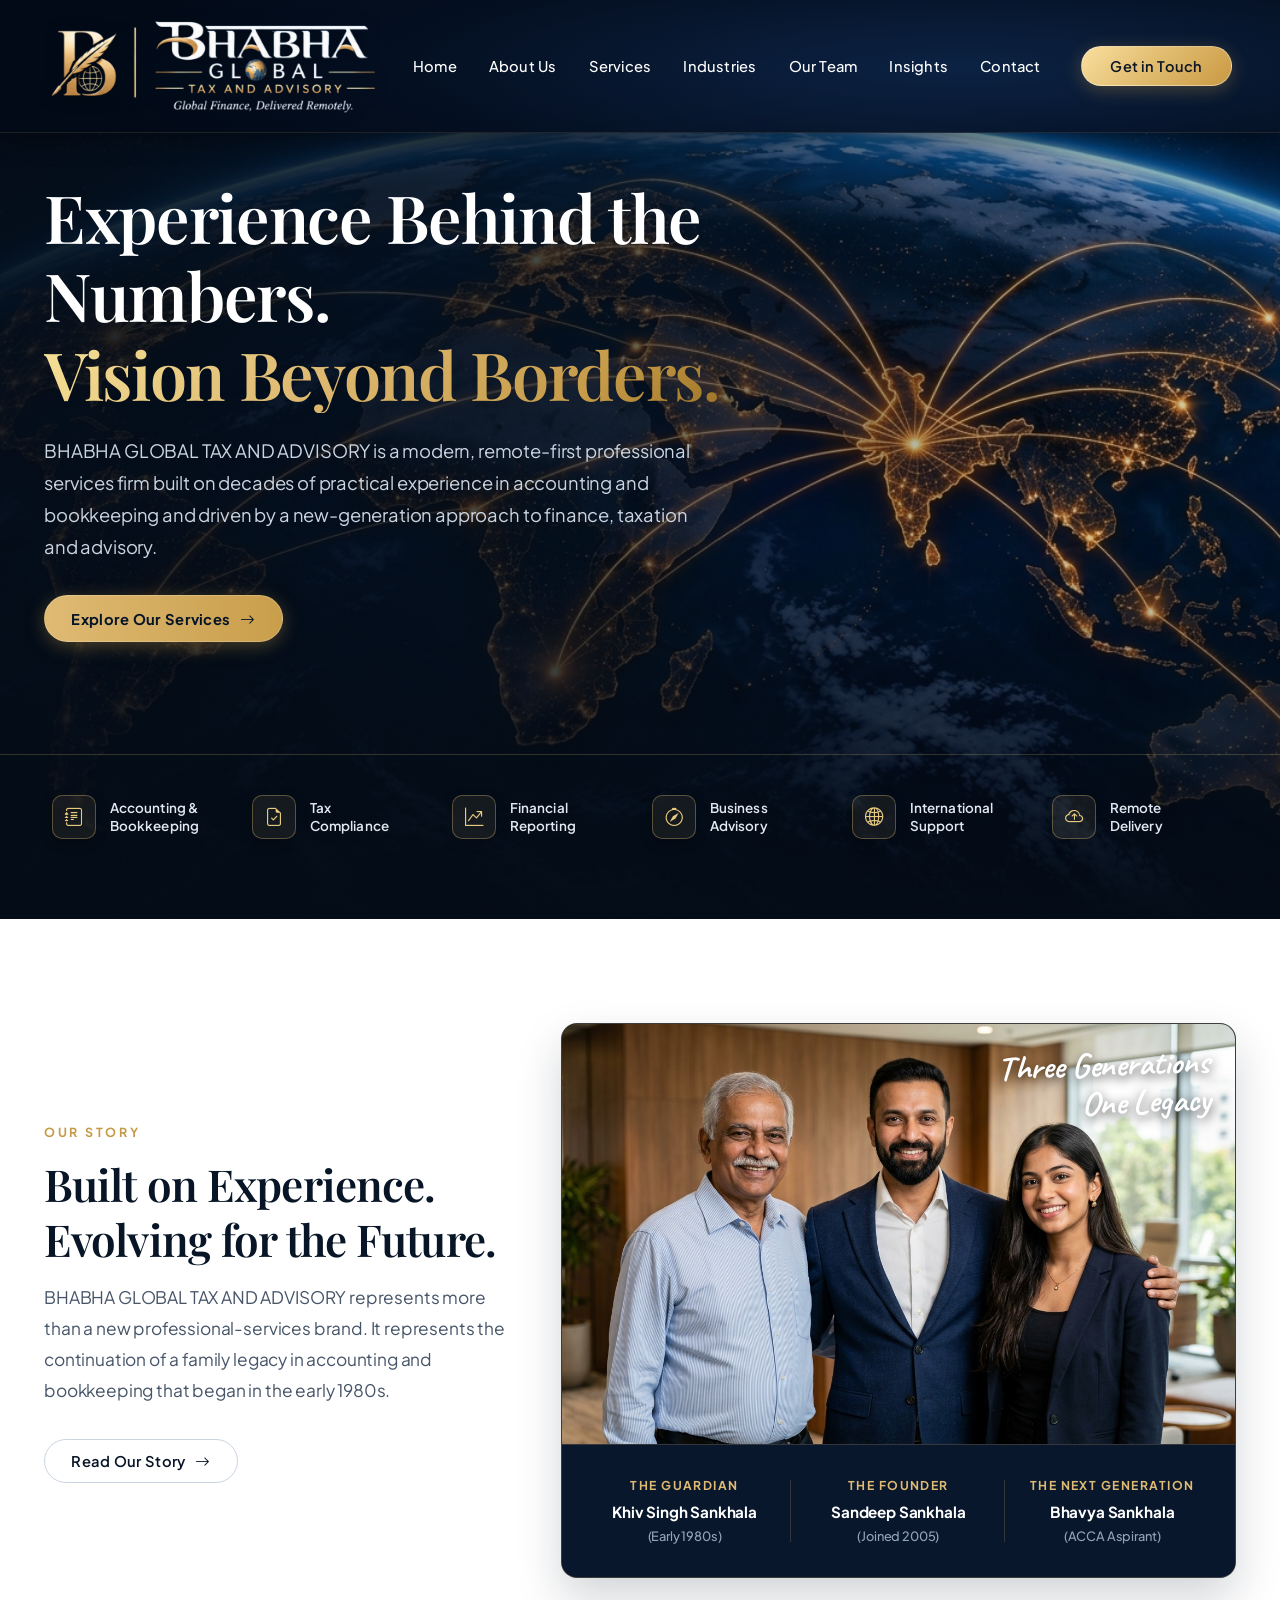
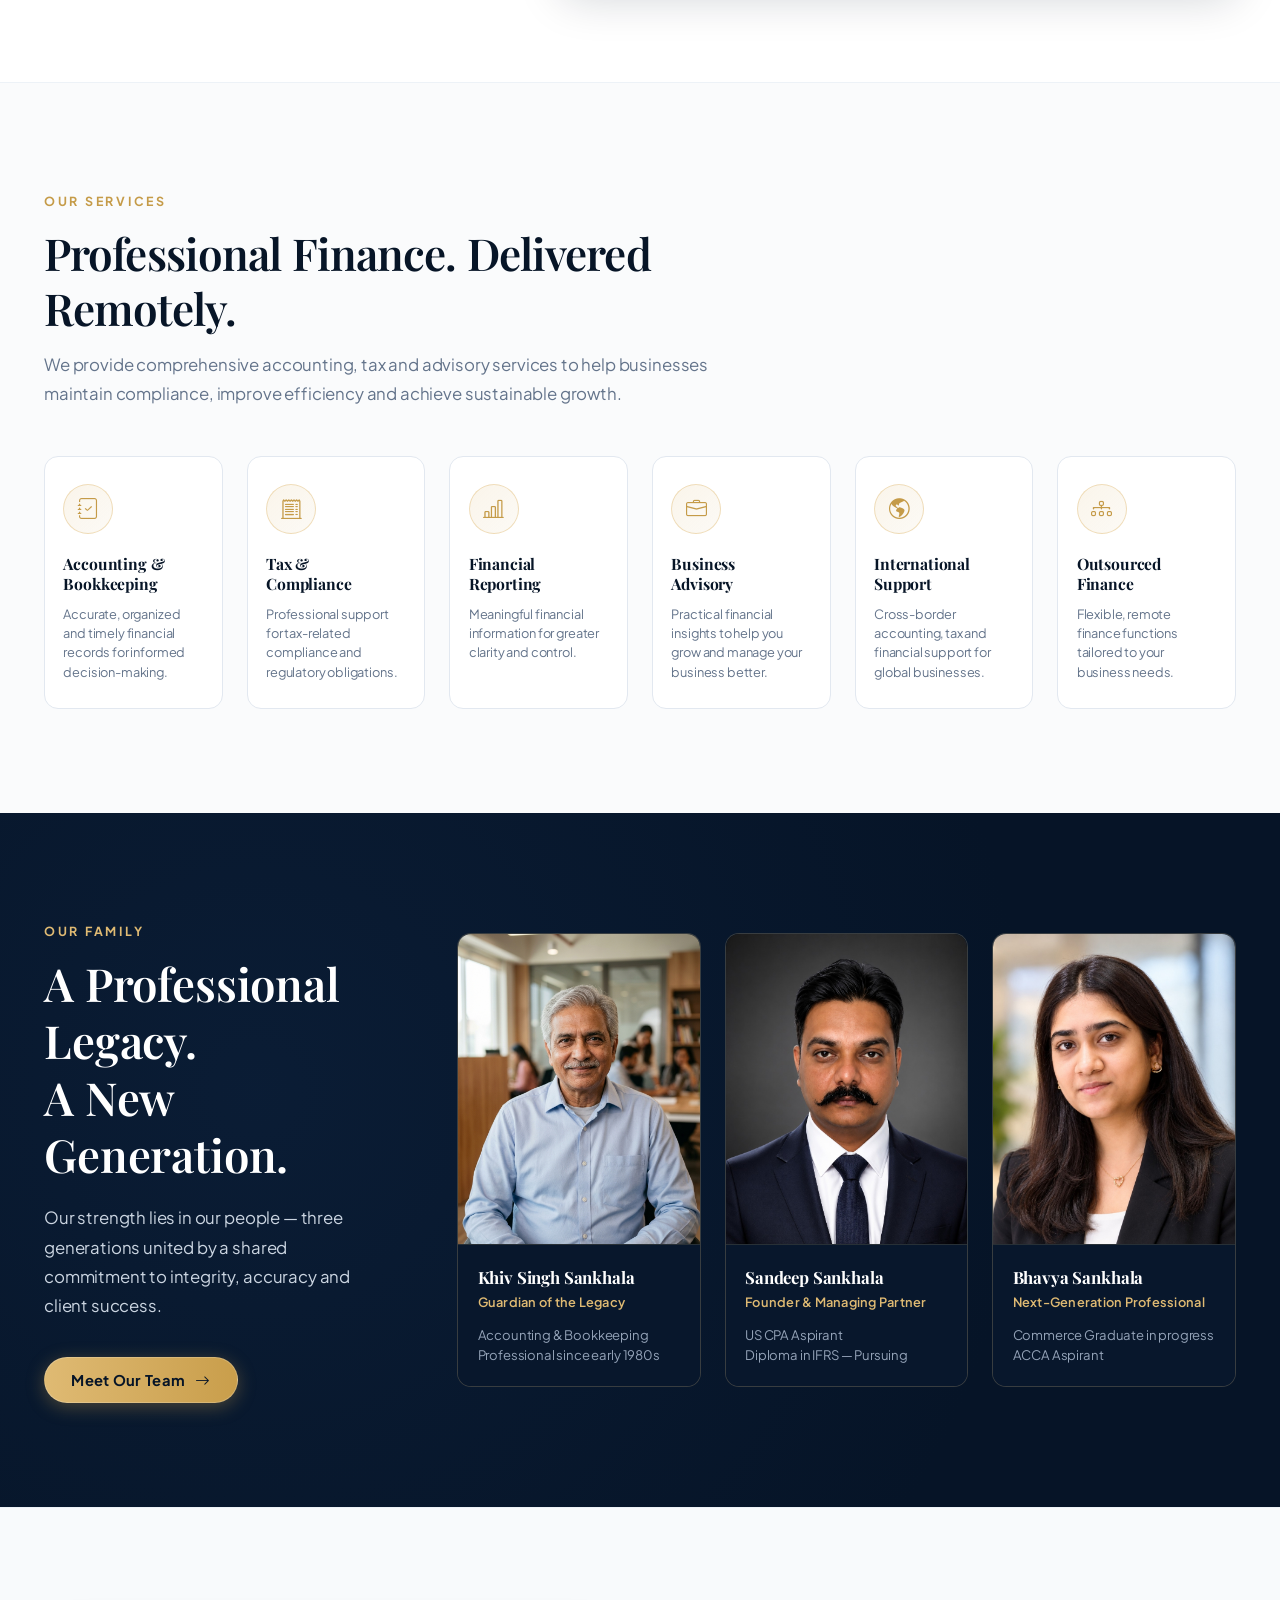
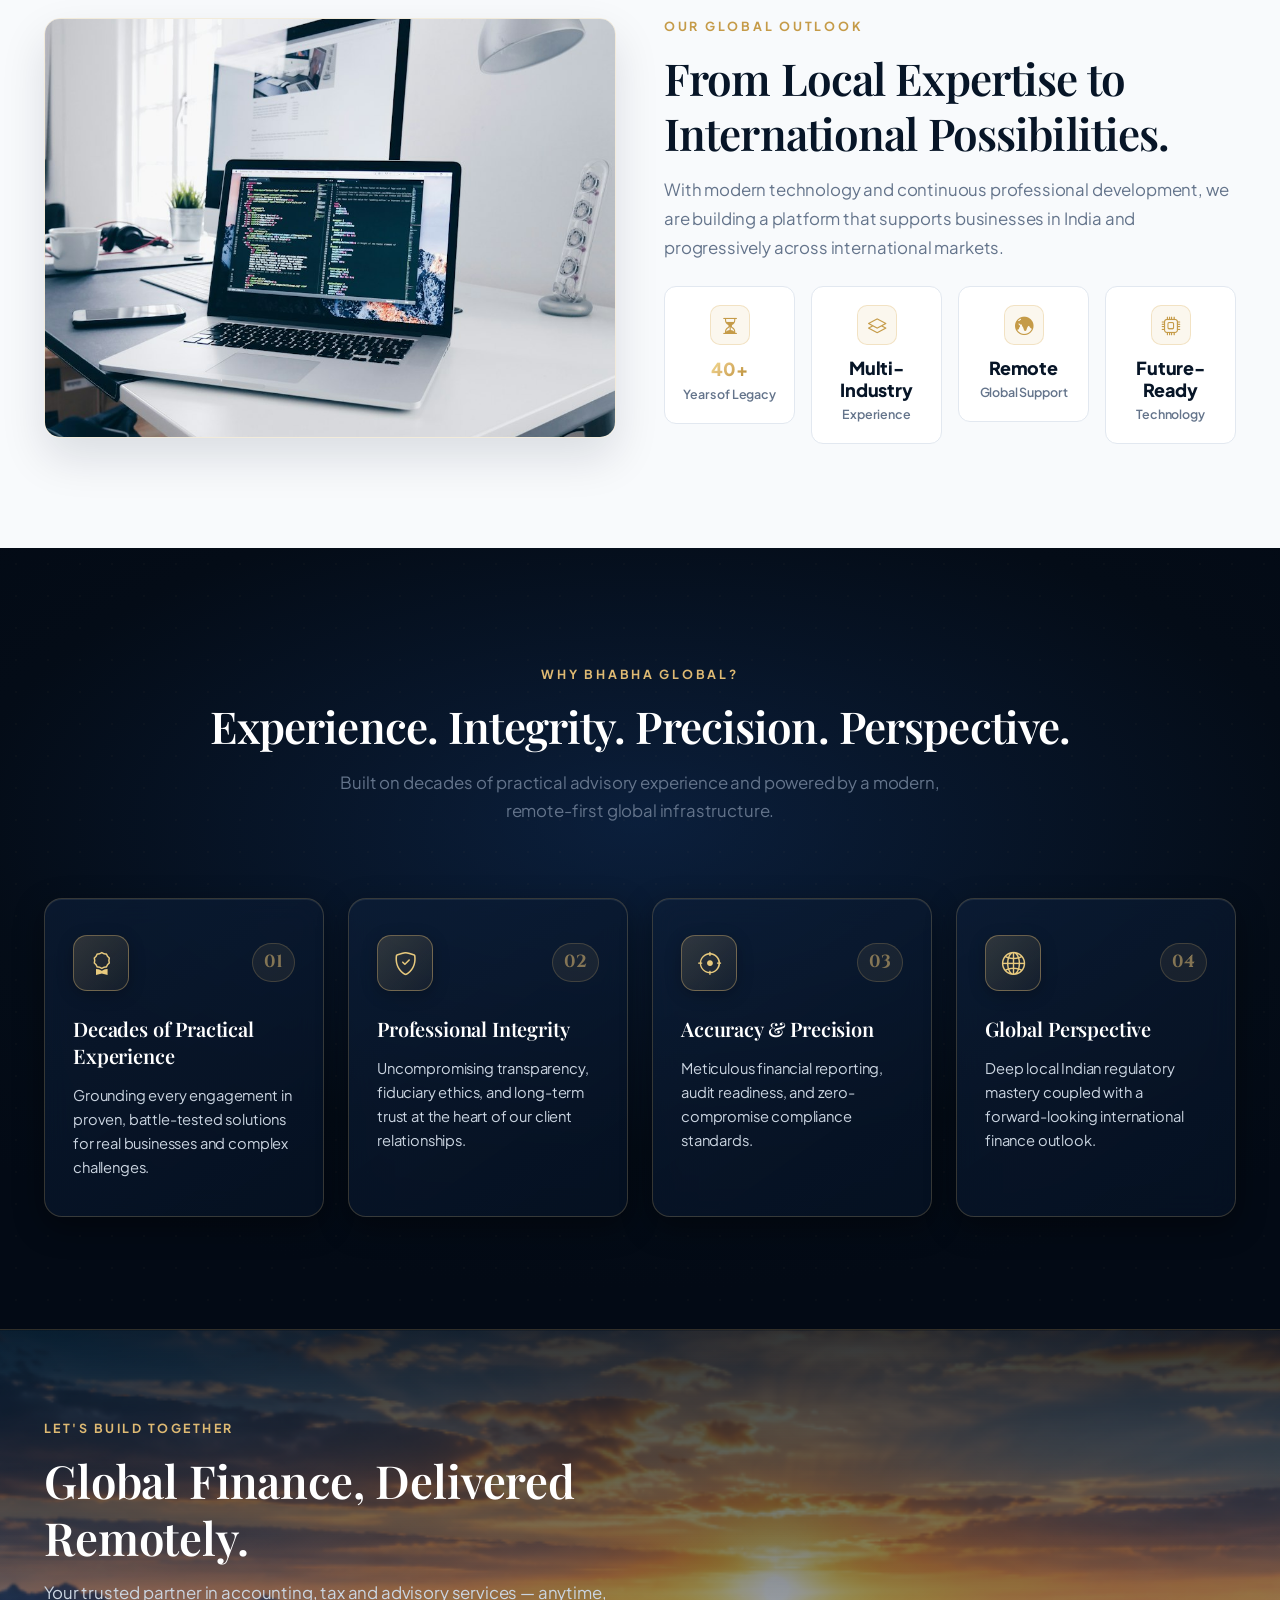
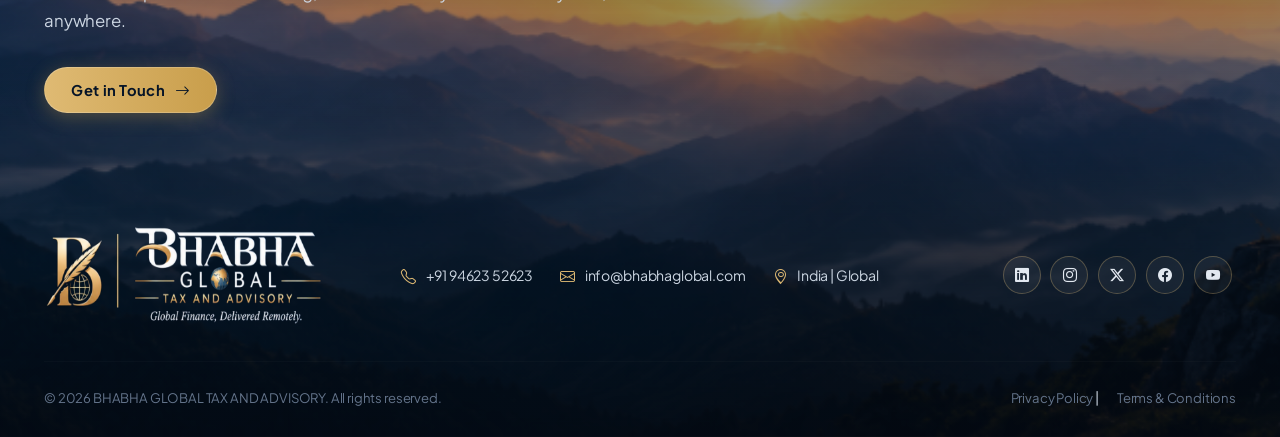
<file: index.html>
<!DOCTYPE html>
<html lang="en">
<head>
  <meta charset="UTF-8">
  <meta name="viewport" content="width=device-width, initial-scale=1.0">
  <title>BHABHA GLOBAL | Tax & Advisory - Global Finance, Delivered Remotely</title>
  <meta name="description" content="BHABHA GLOBAL TAX AND ADVISORY is a modern, remote-first professional services firm built on decades of practical experience in accounting and bookkeeping and driven by a new-generation approach to finance, taxation and advisory.">
  <meta name="keywords" content="Bhabha Global, Tax and Advisory, Accounting, Bookkeeping, Financial Reporting, Remote Finance, Business Advisory">

  <!-- Favicon -->
  <link rel="icon" type="image/png" href="assets/images/logo-mark.png">

  <!-- Google Fonts -->
  <link rel="preconnect" href="https://fonts.googleapis.com">
  <link rel="preconnect" href="https://fonts.gstatic.com" crossorigin>
  <link href="https://fonts.googleapis.com/css2?family=Caveat:wght@600;700&family=Cinzel:wght@500;600;700;800&family=Playfair+Display:ital,wght@0,500;0,600;0,700;1,400;1,600&family=Plus+Jakarta+Sans:wght@300;400;500;600;700;800&display=swap" rel="stylesheet">

  <!-- Bootstrap 5.3.3 CSS -->
  <link href="https://cdn.jsdelivr.net/npm/bootstrap@5.3.3/dist/css/bootstrap.min.css" rel="stylesheet">

  <!-- Bootstrap Icons -->
  <link rel="stylesheet" href="https://cdn.jsdelivr.net/npm/bootstrap-icons@1.11.3/font/bootstrap-icons.min.css">

  <!-- Custom Stylesheet -->
   
  <link rel="stylesheet" href="css/style.css">
</head>
<body data-bs-spy="scroll" data-bs-target="#mainNavbar" data-bs-offset="100">

  <!-- =========================================================================
       HEADER & NAVIGATION
       ========================================================================= -->
  <header>
    <nav id="mainNavbar" class="navbar navbar-expand-lg navbar-site">
      <div class="container-fluid px-3 px-sm-4 px-xl-5">
        <!-- Logo -->
        <a class="navbar-brand d-flex align-items-center" href="#hero" aria-label="Bhabha Global Home">
          <img src="assets/images/logo-transparent.png" alt="Bhabha Global Tax and Advisory" class="navbar-brand-logo">
        </a>

        <!-- Mobile Toggler -->
        <button class="navbar-toggler" type="button" data-bs-toggle="collapse" data-bs-target="#navbarContent" aria-controls="navbarContent" aria-expanded="false" aria-label="Toggle navigation">
          <i class="bi bi-list fs-3"></i>
        </button>

        <!-- Nav Links & CTA -->
        <div class="collapse navbar-collapse" id="navbarContent">
          <ul class="navbar-nav ms-auto mb-2 mb-lg-0 py-2 py-lg-0 align-items-lg-center">
            <li class="nav-item">
              <a class="nav-link nav-link-custom active" href="#hero">Home</a>
            </li>
            <li class="nav-item">
              <a class="nav-link nav-link-custom" href="about.html">About Us</a>
            </li>
            <li class="nav-item">
              <a class="nav-link nav-link-custom" href="#services">Services</a>
            </li>
            <li class="nav-item">
              <a class="nav-link nav-link-custom" href="#services">Industries</a>
            </li>
            <li class="nav-item">
              <a class="nav-link nav-link-custom" href="#family">Our Team</a>
            </li>
            <li class="nav-item">
              <a class="nav-link nav-link-custom" href="#why-us">Insights</a>
            </li>
            <li class="nav-item">
              <a class="nav-link nav-link-custom" href="#contact" data-bs-toggle="modal" data-bs-target="#contactModal">Contact</a>
            </li>
          </ul>

          <div class="d-flex align-items-center ms-lg-3 ms-xl-4 mt-3 mt-lg-0">
            <button class="btn btn-header-cta" data-bs-toggle="modal" data-bs-target="#contactModal">
              Get in Touch
            </button>
          </div>
        </div>
      </div>
    </nav>
  </header>

  <!-- =========================================================================
       HERO SECTION
       ========================================================================= -->
  <section id="hero" class="hero-section">
    <div class="container my-auto pt-4 pt-lg-5">
      <div class="row align-items-center">
        <div class="col-lg-10 col-xl-9">
          <div class="hero-content">
            <h1 class="hero-title">
              <span class="hero-title-top">Experience Behind the Numbers.</span>
              <span class="hero-title-accent">Vision Beyond Borders.</span>
            </h1>

            <p class="hero-desc">
              BHABHA GLOBAL TAX AND ADVISORY is a modern, remote-first professional services firm built on decades of practical experience in accounting and bookkeeping and driven by a new-generation approach to finance, taxation and advisory.
            </p>

            <div class="hero-actions mb-4 mb-lg-5">
              <a href="#services" class="btn btn-gold-pill">
                <span>Explore Our Services</span>
                <i class="bi bi-arrow-right"></i>
              </a>
            </div>
          </div>
        </div>
      </div>
    </div>

    <!-- Capabilities / Bottom Features Strip -->
    <div class="hero-features-bar">
      <div class="container">
        <div class="row row-cols-2 row-cols-sm-3 row-cols-lg-6 g-3 g-lg-2">
          <!-- 1. Accounting & Bookkeeping -->
          <div class="col">
            <div class="hero-feature-item">
              <div class="hero-feature-icon">
                <i class="bi bi-journal-text"></i>
              </div>
              <span class="hero-feature-label">Accounting &amp;<br>Bookkeeping</span>
            </div>
          </div>

          <!-- 2. Tax Compliance -->
          <div class="col">
            <div class="hero-feature-item">
              <div class="hero-feature-icon">
                <i class="bi bi-file-earmark-check"></i>
              </div>
              <span class="hero-feature-label">Tax<br>Compliance</span>
            </div>
          </div>

          <!-- 3. Financial Reporting -->
          <div class="col">
            <div class="hero-feature-item">
              <div class="hero-feature-icon">
                <i class="bi bi-graph-up-arrow"></i>
              </div>
              <span class="hero-feature-label">Financial<br>Reporting</span>
            </div>
          </div>

          <!-- 4. Business Advisory -->
          <div class="col">
            <div class="hero-feature-item">
              <div class="hero-feature-icon">
                <i class="bi bi-compass"></i>
              </div>
              <span class="hero-feature-label">Business<br>Advisory</span>
            </div>
          </div>

          <!-- 5. International Support -->
          <div class="col">
            <div class="hero-feature-item">
              <div class="hero-feature-icon">
                <i class="bi bi-globe2"></i>
              </div>
              <span class="hero-feature-label">International<br>Support</span>
            </div>
          </div>

          <!-- 6. Remote Delivery -->
          <div class="col">
            <div class="hero-feature-item">
              <div class="hero-feature-icon">
                <i class="bi bi-cloud-arrow-up"></i>
              </div>
              <span class="hero-feature-label">Remote<br>Delivery</span>
            </div>
          </div>
        </div>
      </div>
    </div>
  </section>

  <!-- =========================================================================
       SECTION 2: OUR STORY
       ========================================================================= -->
  <section id="story" class="section-story">
    <div class="container">
      <div class="row align-items-center g-4 g-lg-5">
        <!-- Left Content Column -->
        <div class="col-lg-5">
          <span class="section-label">OUR STORY</span>
          <h2 class="section-title">Built on Experience.<br>Evolving for the Future.</h2>
          
          <p class="story-lead-text">
            BHABHA GLOBAL TAX AND ADVISORY represents more than a new professional-services brand. It represents the continuation of a family legacy in accounting and bookkeeping that began in the early 1980s.
          </p>

          <a href="about.html" class="btn btn-outline-pill">
            <span>Read Our Story</span>
            <i class="bi bi-arrow-right"></i>
          </a>
        </div>

        <!-- Right 3-Generations Master Card -->
        <div class="col-lg-7">
          <div class="story-card-wrapper">
            <!-- Image with Script Badge -->
            <div class="story-image-box">
              <span class="story-signature-badge">Three Generations<br>One Legacy</span>
              <img src="assets/images/three-generations.jpg" alt="Three Generations One Legacy - Bhabha Global Family" loading="lazy">
            </div>

            <!-- Dark Navy 3-Pillar Banner -->
            <div class="story-footer-bar">
              <div class="row g-0">
                <!-- Pillar 1 -->
                <div class="col-4 story-col-pillar">
                  <div class="story-pillar-role">The Guardian</div>
                  <div class="story-pillar-name">Khiv Singh Sankhala</div>
                  <div class="story-pillar-era">(Early 1980s)</div>
                </div>

                <!-- Pillar 2 -->
                <div class="col-4 story-col-pillar">
                  <div class="story-pillar-role">The Founder</div>
                  <div class="story-pillar-name">Sandeep Sankhala</div>
                  <div class="story-pillar-era">(Joined 2005)</div>
                </div>

                <!-- Pillar 3 -->
                <div class="col-4 story-col-pillar">
                  <div class="story-pillar-role">The Next Generation</div>
                  <div class="story-pillar-name">Bhavya Sankhala</div>
                  <div class="story-pillar-era">(ACCA Aspirant)</div>
                </div>
              </div>
            </div>
          </div>
        </div>
      </div>
    </div>
  </section>

  <!-- =========================================================================
       SECTION 3: OUR SERVICES
       ========================================================================= -->
  <section id="services" class="section-services">
    <div class="container">
      <!-- Section Header -->
      <div class="row mb-5">
        <div class="col-lg-9 col-xl-8">
          <span class="section-label">OUR SERVICES</span>
          <h2 class="section-title">Professional Finance. Delivered Remotely.</h2>
          <p class="section-desc mb-0">
            We provide comprehensive accounting, tax and advisory services to help businesses maintain compliance, improve efficiency and achieve sustainable growth.
          </p>
        </div>
      </div>

      <!-- 6 Service Cards Grid (Matching reference design 6-in-a-row) -->
      <div class="row row-cols-2 row-cols-md-3 row-cols-lg-6 g-3 g-xl-4">
        <!-- 1. Accounting & Bookkeeping -->
        <div class="col">
          <div class="service-card">
            <div class="service-icon-box">
              <i class="bi bi-journal-check"></i>
            </div>
            <h3 class="service-title">Accounting &amp;<br class="d-none d-lg-block">Bookkeeping</h3>
            <p class="service-desc">
              Accurate, organized and timely financial records for informed decision-making.
            </p>
          </div>
        </div>

        <!-- 2. Tax & Compliance -->
        <div class="col">
          <div class="service-card">
            <div class="service-icon-box">
              <i class="bi bi-receipt-cutoff"></i>
            </div>
            <h3 class="service-title">Tax &amp;<br class="d-none d-lg-block">Compliance</h3>
            <p class="service-desc">
              Professional support for tax-related compliance and regulatory obligations.
            </p>
          </div>
        </div>

        <!-- 3. Financial Reporting -->
        <div class="col">
          <div class="service-card">
            <div class="service-icon-box">
              <i class="bi bi-bar-chart-line"></i>
            </div>
            <h3 class="service-title">Financial<br class="d-none d-lg-block">Reporting</h3>
            <p class="service-desc">
              Meaningful financial information for greater clarity and control.
            </p>
          </div>
        </div>

        <!-- 4. Business Advisory -->
        <div class="col">
          <div class="service-card">
            <div class="service-icon-box">
              <i class="bi bi-briefcase"></i>
            </div>
            <h3 class="service-title">Business<br class="d-none d-lg-block">Advisory</h3>
            <p class="service-desc">
              Practical financial insights to help you grow and manage your business better.
            </p>
          </div>
        </div>

        <!-- 5. International Support -->
        <div class="col">
          <div class="service-card">
            <div class="service-icon-box">
              <i class="bi bi-globe-americas"></i>
            </div>
            <h3 class="service-title">International<br class="d-none d-lg-block">Support</h3>
            <p class="service-desc">
              Cross-border accounting, tax and financial support for global businesses.
            </p>
          </div>
        </div>

        <!-- 6. Outsourced Finance -->
        <div class="col">
          <div class="service-card">
            <div class="service-icon-box">
              <i class="bi bi-diagram-3"></i>
            </div>
            <h3 class="service-title">Outsourced<br class="d-none d-lg-block">Finance</h3>
            <p class="service-desc">
              Flexible, remote finance functions tailored to your business needs.
            </p>
          </div>
        </div>
      </div>
    </div>
  </section>

  <!-- =========================================================================
       SECTION 4: OUR FAMILY / LEADERSHIP
       ========================================================================= -->
  <section id="family" class="section-family">
    <div class="container">
      <div class="row align-items-center g-4 g-lg-5">
        <!-- Left Column -->
        <div class="col-lg-4">
          <div class="family-left-content">
            <span class="section-label section-label-light">OUR FAMILY</span>
            <h2 class="family-heading">A Professional Legacy.<br>A New Generation.</h2>
            <p class="family-desc">
              Our strength lies in our people — three generations united by a shared commitment to integrity, accuracy and client success.
            </p>
            <button class="btn btn-gold-pill" data-bs-toggle="modal" data-bs-target="#contactModal">
              <span>Meet Our Team</span>
              <i class="bi bi-arrow-right"></i>
            </button>
          </div>
        </div>

        <!-- Right Column: 3 Portrait Cards -->
        <div class="col-lg-8">
          <div class="row g-4">
            <!-- Member 1: Khiv Singh Sankhala -->
            <div class="col-md-4">
              <div class="team-card">
                <div class="team-img-wrap">
                  <img src="assets/images/team-shiv.jpg" alt="Khiv Singh Sankhala - Guardian of the Legacy" loading="lazy">
                </div>
                <div class="team-info-box">
                  <h4 class="team-name">Khiv Singh Sankhala</h4>
                  <div class="team-role">Guardian of the Legacy</div>
                  <p class="team-details">Accounting &amp; Bookkeeping Professional since early 1980s</p>
                </div>
              </div>
            </div>

            <!-- Member 2: Sandeep Sankhala -->
            <div class="col-md-4">
              <div class="team-card">
                <div class="team-img-wrap">
                  <img src="assets/images/team-sandeep.jpg" alt="Sandeep Sankhala - Founder & Managing Partner" loading="lazy">
                </div>
                <div class="team-info-box">
                  <h4 class="team-name">Sandeep Sankhala</h4>
                  <div class="team-role">Founder &amp; Managing Partner</div>
                  <p class="team-details">US CPA Aspirant<br>Diploma in IFRS — Pursuing</p>
                </div>
              </div>
            </div>

            <!-- Member 3: Bhavya Sankhala -->
            <div class="col-md-4">
              <div class="team-card">
                <div class="team-img-wrap">
                  <img src="assets/images/team-bhavya.jpg" alt="Bhavya Sankhala - Next-Generation Professional" loading="lazy">
                </div>
                <div class="team-info-box">
                  <h4 class="team-name">Bhavya Sankhala</h4>
                  <div class="team-role">Next-Generation Professional</div>
                  <p class="team-details">Commerce Graduate in progress<br>ACCA Aspirant</p>
                </div>
              </div>
            </div>
          </div>
        </div>
      </div>
    </div>
  </section>

  <!-- =========================================================================
       SECTION 6: OUR GLOBAL OUTLOOK
       ========================================================================= -->
  <section id="outlook" class="section-outlook">
    <div class="container">
      <div class="row align-items-center g-4 g-lg-5">
        <!-- Left: Workspace Photo -->
        <div class="col-lg-6">
          <div class="outlook-img-wrap">
            <img src="assets/images/workspace-global.jpg" alt="Modern Global Workspace" loading="lazy">
          </div>
        </div>

        <!-- Right: Content & 4 Stat Blocks -->
        <div class="col-lg-6">
          <span class="section-label">OUR GLOBAL OUTLOOK</span>
          <h2 class="section-title">From Local Expertise to<br>International Possibilities.</h2>
          <p class="section-desc mb-4">
            With modern technology and continuous professional development, we are building a platform that supports businesses in India and progressively across international markets.
          </p>

          <!-- 4 Stat Boxes (1 Row of 4 matching reference design) -->
          <div class="row row-cols-2 row-cols-sm-4 g-2 g-md-3">
            <!-- Box 1 -->
            <div class="col">
              <div class="stat-box">
                <div class="stat-icon">
                  <i class="bi bi-hourglass-split"></i>
                </div>
                <div class="stat-val text-gold-gradient">40+</div>
                <div class="stat-desc">Years of Legacy</div>
              </div>
            </div>

            <!-- Box 2 -->
            <div class="col">
              <div class="stat-box">
                <div class="stat-icon">
                  <i class="bi bi-layers"></i>
                </div>
                <div class="stat-val">Multi-Industry</div>
                <div class="stat-desc">Experience</div>
              </div>
            </div>

            <!-- Box 3 -->
            <div class="col">
              <div class="stat-box">
                <div class="stat-icon">
                  <i class="bi bi-globe-central-south-asia"></i>
                </div>
                <div class="stat-val">Remote</div>
                <div class="stat-desc">Global Support</div>
              </div>
            </div>

            <!-- Box 4 -->
            <div class="col">
              <div class="stat-box">
                <div class="stat-icon">
                  <i class="bi bi-cpu"></i>
                </div>
                <div class="stat-val">Future-Ready</div>
                <div class="stat-desc">Technology</div>
              </div>
            </div>
          </div>
        </div>
      </div>
    </div>
  </section>

  <!-- =========================================================================
       SECTION 7: WHY BHABHA GLOBAL?
       ========================================================================= -->
  <section id="why-us" class="section-why">
    <div class="container position-relative">
      <div class="text-center max-w-700 mx-auto mb-5">
        <span class="section-label section-label-light">WHY BHABHA GLOBAL?</span>
        <h2 class="section-title text-white">Experience. Integrity. Precision. Perspective.</h2>
        <p class="section-desc text-light-muted mx-auto mb-0" style="max-width: 640px;">
          Built on decades of practical advisory experience and powered by a modern, remote-first global infrastructure.
        </p>
      </div>

      <!-- 4 Luxury Glassmorphic Cards Grid -->
      <div class="row g-4 mt-1">
        <!-- Card 1 -->
        <div class="col-md-6 col-lg-3">
          <div class="why-card">
            <div class="why-card-header d-flex align-items-center justify-content-between mb-4">
              <div class="why-icon-wrap">
                <i class="bi bi-award"></i>
              </div>
              <span class="why-card-num">01</span>
            </div>
            <h3 class="why-title">Decades of Practical Experience</h3>
            <p class="why-text">Grounding every engagement in proven, battle-tested solutions for real businesses and complex challenges.</p>
          </div>
        </div>

        <!-- Card 2 -->
        <div class="col-md-6 col-lg-3">
          <div class="why-card">
            <div class="why-card-header d-flex align-items-center justify-content-between mb-4">
              <div class="why-icon-wrap">
                <i class="bi bi-shield-check"></i>
              </div>
              <span class="why-card-num">02</span>
            </div>
            <h3 class="why-title">Professional Integrity</h3>
            <p class="why-text">Uncompromising transparency, fiduciary ethics, and long-term trust at the heart of our client relationships.</p>
          </div>
        </div>

        <!-- Card 3 -->
        <div class="col-md-6 col-lg-3">
          <div class="why-card">
            <div class="why-card-header d-flex align-items-center justify-content-between mb-4">
              <div class="why-icon-wrap">
                <i class="bi bi-crosshair"></i>
              </div>
              <span class="why-card-num">03</span>
            </div>
            <h3 class="why-title">Accuracy &amp; Precision</h3>
            <p class="why-text">Meticulous financial reporting, audit readiness, and zero-compromise compliance standards.</p>
          </div>
        </div>

        <!-- Card 4 -->
        <div class="col-md-6 col-lg-3">
          <div class="why-card">
            <div class="why-card-header d-flex align-items-center justify-content-between mb-4">
              <div class="why-icon-wrap">
                <i class="bi bi-globe2"></i>
              </div>
              <span class="why-card-num">04</span>
            </div>
            <h3 class="why-title">Global Perspective</h3>
            <p class="why-text">Deep local Indian regulatory mastery coupled with a forward-looking international finance outlook.</p>
          </div>
        </div>
      </div>
    </div>
  </section>

  <!-- =========================================================================
       SECTION 8: PRE-FOOTER BANNER CTA & FOOTER (CONTINUOUS BACKGROUND)
       ========================================================================= -->
  <div class="footer-cta-wrapper">
    <section id="cta" class="section-cta-banner">
      <div class="container position-relative">
        <div class="row align-items-center">
          <!-- Call to Action -->
          <div class="col-lg-8 col-xl-7">
            <div class="cta-banner-label">LET'S BUILD TOGETHER</div>
            <h2 class="cta-banner-title">Global Finance, Delivered Remotely.</h2>
            <p class="cta-banner-sub">
              Your trusted partner in accounting, tax and advisory services &mdash; anytime, anywhere.
            </p>
            <button class="btn btn-gold-pill" data-bs-toggle="modal" data-bs-target="#contactModal">
              <span>Get in Touch</span>
              <i class="bi bi-arrow-right"></i>
            </button>
          </div>
        </div>
      </div>
    </section>

    <!-- =========================================================================
         SECTION 9: FOOTER
         ========================================================================= -->
    <footer class="site-footer">
      <div class="container">
        <div class="row align-items-center g-4 justify-content-between">
          <!-- Col 1: Logo -->
          <div class="col-lg-3 text-center text-lg-start">
            <a href="#hero" aria-label="Bhabha Global Home">
              <img src="assets/images/logo-transparent.png" alt="Bhabha Global Tax and Advisory" style="height: 100px;">
            </a>
          </div>

          <!-- Col 2: Direct Contacts -->
          <div class="col-lg-6 text-center">
            <div class="d-flex flex-wrap justify-content-center align-items-center">
              <a href="tel:+919462352623" class="footer-contact-item">
                <i class="bi bi-telephone"></i>
                <span>+91 94623 52623</span>
              </a>
              <a href="mailto:info@bhabhaglobal.com" class="footer-contact-item">
                <i class="bi bi-envelope"></i>
                <span>info@bhabhaglobal.com</span>
              </a>
              <span class="footer-contact-item">
                <i class="bi bi-geo-alt"></i>
                <span>India | Global</span>
              </span>
            </div>
          </div>

          <!-- Col 3: Social Links -->
          <div class="col-lg-3 text-center text-lg-end">
            <a href="#" class="footer-social-btn" aria-label="LinkedIn"><i class="bi bi-linkedin"></i></a>
            <a href="#" class="footer-social-btn" aria-label="Instagram"><i class="bi bi-instagram"></i></a>
            <a href="#" class="footer-social-btn" aria-label="X / Twitter"><i class="bi bi-twitter-x"></i></a>
            <a href="#" class="footer-social-btn" aria-label="Facebook"><i class="bi bi-facebook"></i></a>
            <a href="#" class="footer-social-btn" aria-label="YouTube"><i class="bi bi-youtube"></i></a>
          </div>
        </div>

        <hr class="footer-divider">

        <!-- Bottom Row: Copyright & Legal -->
        <div class="row align-items-center">
          <div class="col-md-6 text-center text-md-start">
            <p class="footer-copy">&copy; 2026 BHABHA GLOBAL TAX AND ADVISORY. All rights reserved.</p>
          </div>
          <div class="col-md-6 text-center text-md-end mt-2 mt-md-0">
            <div class="footer-links-bottom">
              <a href="#">Privacy Policy</a>
              <span>|</span>
              <a href="#">Terms &amp; Conditions</a>
            </div>
          </div>
        </div>
      </div>
    </footer>
  </div>

  <!-- =========================================================================
       MODAL: GET IN TOUCH / CONSULTATION
       ========================================================================= -->
  <div class="modal fade" id="contactModal" tabindex="-1" aria-labelledby="contactModalLabel" aria-hidden="true">
    <div class="modal-dialog modal-dialog-centered modal-lg">
      <div class="modal-content modal-content-custom">
        <div class="modal-header">
          <div>
            <span class="section-label mb-1">CONNECT WITH US</span>
            <h3 class="modal-title fs-4 text-white font-serif" id="contactModalLabel">Schedule a Consultation</h3>
          </div>
          <button type="button" class="btn-close btn-close-white" data-bs-dismiss="modal" aria-label="Close"></button>
        </div>
        <div class="modal-body">
          <div id="contactFormAlert" class="alert alert-success d-none mb-4" role="alert"></div>
          <form id="contactForm">
            <div class="row g-3">
              <div class="col-md-6">
                <label for="clientName" class="form-label-custom">Full Name</label>
                <input type="text" class="form-control form-control-custom" id="clientName" placeholder="e.g. Rahul Sharma" required>
              </div>
              <div class="col-md-6">
                <label for="clientEmail" class="form-label-custom">Email Address</label>
                <input type="email" class="form-control form-control-custom" id="clientEmail" placeholder="name@company.com" required>
              </div>
              <div class="col-md-6">
                <label for="clientPhone" class="form-label-custom">Phone Number</label>
                <input type="tel" class="form-control form-control-custom" id="clientPhone" placeholder="+91 98765 43210">
              </div>
              <div class="col-md-6">
                <label for="serviceInterest" class="form-label-custom">Service Needed</label>
                <select class="form-select form-select-custom" id="serviceInterest">
                  <option selected value="accounting">Accounting &amp; Bookkeeping</option>
                  <option value="taxation">Tax &amp; Compliance</option>
                  <option value="reporting">Financial Reporting</option>
                  <option value="advisory">Business Advisory</option>
                  <option value="international">International Support</option>
                  <option value="outsourced">Outsourced Finance</option>
                </select>
              </div>
              <div class="col-12">
                <label for="clientMessage" class="form-label-custom">How Can We Help You?</label>
                <textarea class="form-control form-control-custom" id="clientMessage" rows="4" placeholder="Briefly describe your business or finance requirements..."></textarea>
              </div>
              <div class="col-12 mt-4 text-end">
                <button type="button" class="btn btn-outline-light me-2 rounded-pill px-4" data-bs-dismiss="modal">Cancel</button>
                <button type="submit" class="btn btn-gold-pill">
                  <span>Send Inquiry</span>
                  <i class="bi bi-send"></i>
                </button>
              </div>
            </div>
          </form>
        </div>
      </div>
    </div>
  </div>

  <!-- Back to Top Button -->
  <a href="#hero" id="backToTop" class="back-to-top" aria-label="Back to top">
    <i class="bi bi-chevron-up"></i>
  </a>

  <!-- Bootstrap 5.3.3 JS Bundle -->
  <script src="https://cdn.jsdelivr.net/npm/bootstrap@5.3.3/dist/js/bootstrap.bundle.min.js"></script>

  <!-- Custom JS -->
  <script src="js/main.js"></script>
</body>
</html>
</file>
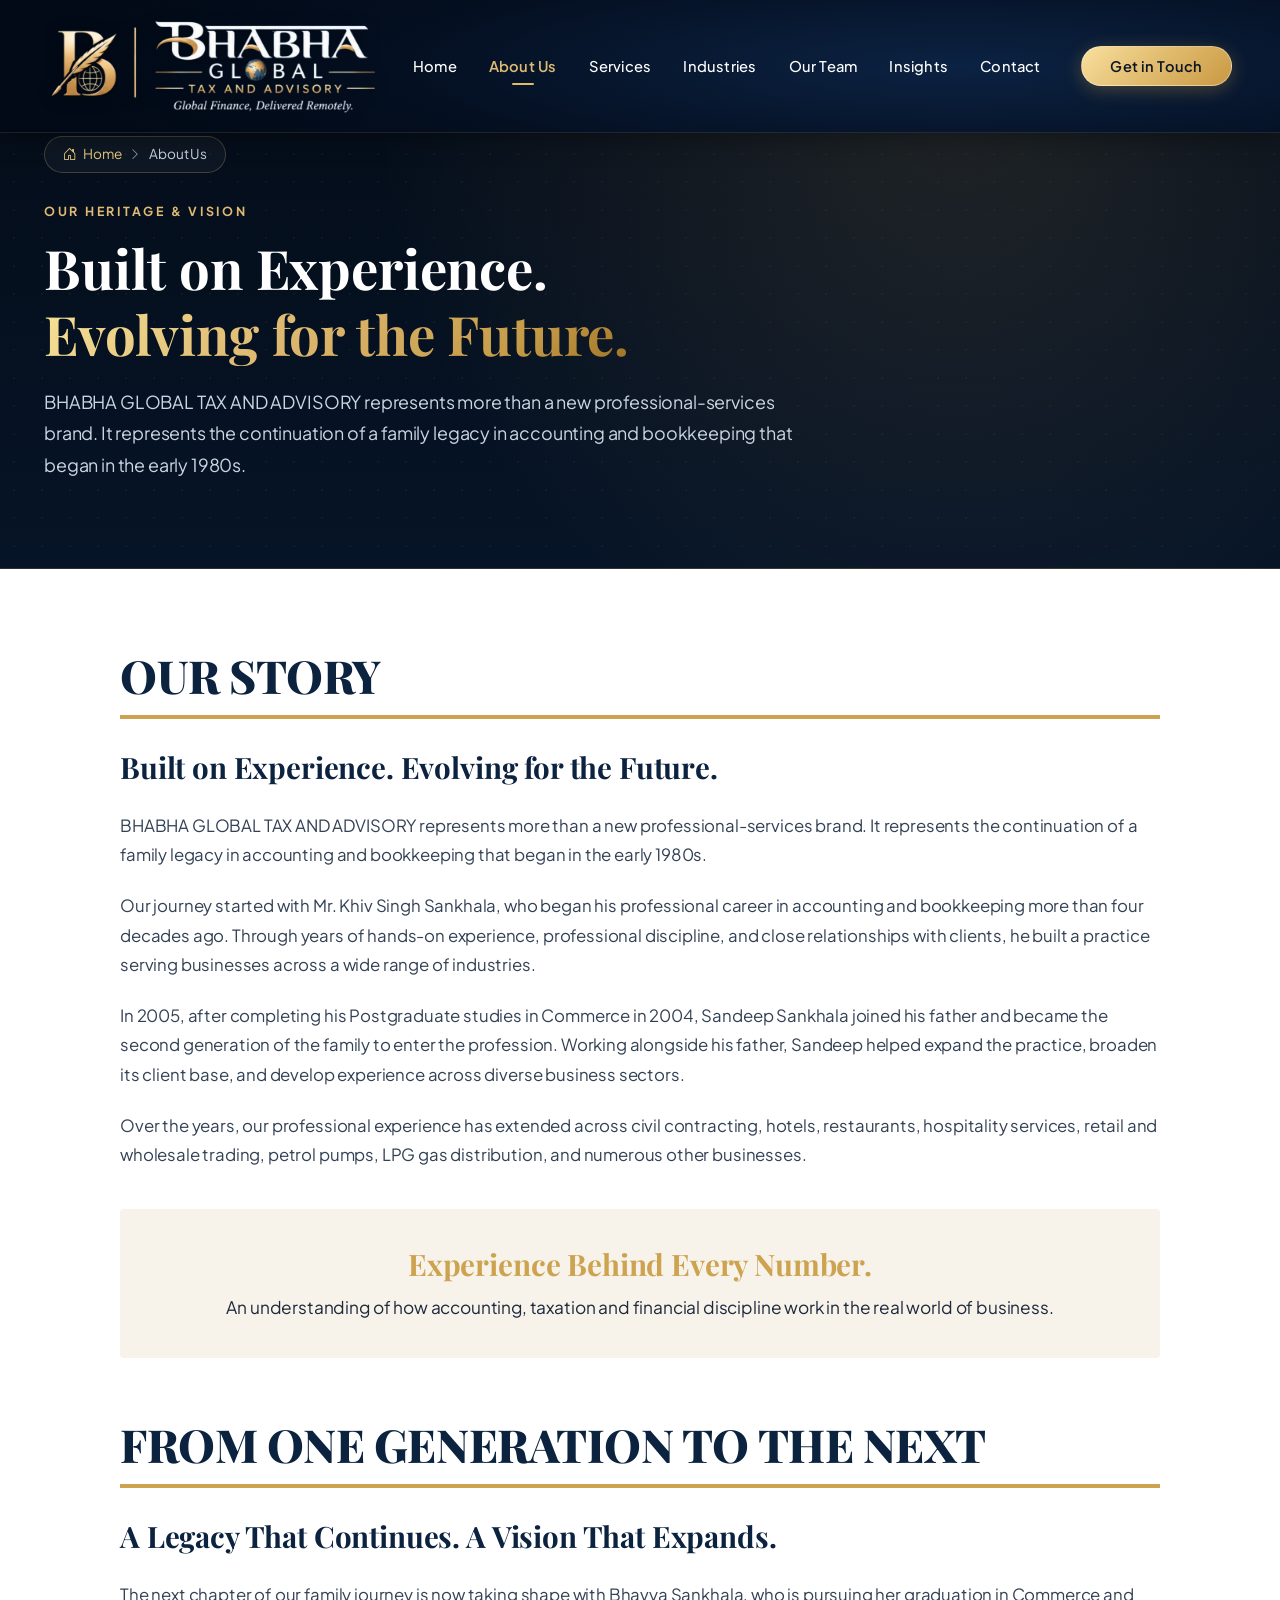
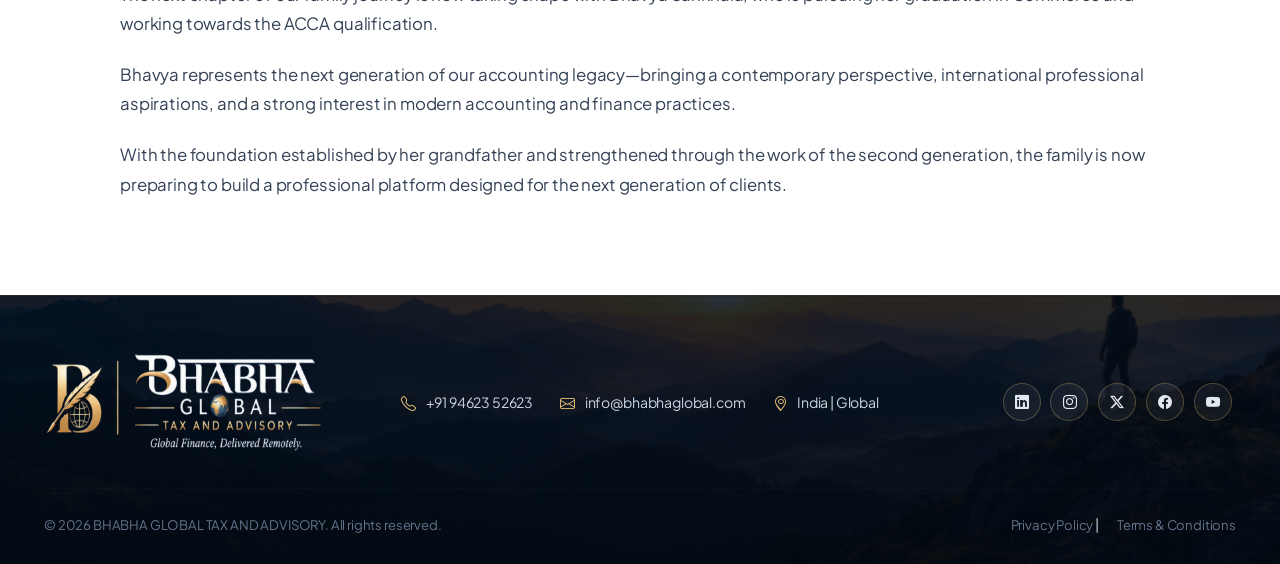
<file: about.html>
<!DOCTYPE html>
<html lang="en">
<head>
  <meta charset="UTF-8">
  <meta name="viewport" content="width=device-width, initial-scale=1.0">
  <title>About Us | Our Story & Legacy - Bhabha Global Tax and Advisory</title>
  <meta name="description" content="Discover the story and three-generation legacy behind Bhabha Global Tax and Advisory. More than four decades of accounting, tax planning, and remote financial advisory excellence.">
  <meta name="keywords" content="Bhabha Global, Our Story, About Us, Accounting Legacy, Tax Advisory, Khiv Singh Sankhala, Sandeep Sankhala, Bhavya Sankhala, Remote Financial Advisory">
  
  <!-- Open Graph -->
  <meta property="og:title" content="About Us | Our Story & Legacy - Bhabha Global Tax and Advisory">
  <meta property="og:description" content="More than four decades of accounting excellence, three generations of dedicated leadership, and a bold global vision for cross-border financial advisory.">
  <meta property="og:image" content="assets/images/three-generations.jpg">
  <meta property="og:type" content="website">

  <!-- Favicon -->
  <link rel="icon" type="image/png" href="assets/images/logo-mark.png">

  <!-- Google Fonts -->
  <link rel="preconnect" href="https://fonts.googleapis.com">
  <link rel="preconnect" href="https://fonts.gstatic.com" crossorigin>
  <link href="https://fonts.googleapis.com/css2?family=Caveat:wght@600;700&family=Cinzel:wght@500;600;700;800&family=Playfair+Display:ital,wght@0,500;0,600;0,700;1,400;1,600&family=Plus+Jakarta+Sans:wght@300;400;500;600;700;800&display=swap" rel="stylesheet">

  <!-- Bootstrap 5.3 & Icons -->
  <link href="https://cdn.jsdelivr.net/npm/bootstrap@5.3.3/dist/css/bootstrap.min.css" rel="stylesheet">
  <link rel="stylesheet" href="https://cdn.jsdelivr.net/npm/bootstrap-icons@1.11.3/font/bootstrap-icons.min.css">

  <!-- Custom Stylesheet -->
  <link rel="stylesheet" href="css/style.css">
</head>
<body>

  <!-- =========================================================================
       HEADER & NAVIGATION
       ========================================================================= -->
  <header>
    <nav id="mainNavbar" class="navbar navbar-expand-lg navbar-site scrolled">
      <div class="container-fluid px-3 px-sm-4 px-xl-5">
        <!-- Logo -->
        <a class="navbar-brand d-flex align-items-center" href="index.html" aria-label="Bhabha Global Home">
          <img src="assets/images/logo-transparent.png" alt="Bhabha Global Tax and Advisory" class="navbar-brand-logo">
        </a>

        <!-- Mobile Toggler -->
        <button class="navbar-toggler" type="button" data-bs-toggle="collapse" data-bs-target="#navbarContent" aria-controls="navbarContent" aria-expanded="false" aria-label="Toggle navigation">
          <i class="bi bi-list fs-3"></i>
        </button>

        <!-- Nav Links & CTA -->
        <div class="collapse navbar-collapse" id="navbarContent">
          <ul class="navbar-nav ms-auto mb-2 mb-lg-0 py-2 py-lg-0 align-items-lg-center">
            <li class="nav-item">
              <a class="nav-link nav-link-custom" href="index.html#hero">Home</a>
            </li>
            <li class="nav-item">
              <a class="nav-link nav-link-custom active" href="about.html">About Us</a>
            </li>
            <li class="nav-item">
              <a class="nav-link nav-link-custom" href="index.html#services">Services</a>
            </li>
            <li class="nav-item">
              <a class="nav-link nav-link-custom" href="index.html#services">Industries</a>
            </li>
            <li class="nav-item">
              <a class="nav-link nav-link-custom" href="index.html#team">Our Team</a>
            </li>
            <li class="nav-item">
              <a class="nav-link nav-link-custom" href="index.html#why-us">Insights</a>
            </li>
            <li class="nav-item">
              <a class="nav-link nav-link-custom" href="#contact" data-bs-toggle="modal" data-bs-target="#contactModal">Contact</a>
            </li>
          </ul>

          <div class="d-flex align-items-center ms-lg-3 ms-xl-4 mt-3 mt-lg-0">
            <button class="btn btn-header-cta" data-bs-toggle="modal" data-bs-target="#contactModal">
              Get in Touch
            </button>
          </div>
        </div>
      </div>
    </nav>
  </header>

  <!-- =========================================================================
       PAGE HERO / BANNER
       ========================================================================= -->
  <section class="page-hero">
    <div class="container position-relative">
      <!-- Breadcrumb -->
      <div class="breadcrumb-custom">
        <a href="index.html"><i class="bi bi-house-door me-1"></i> Home</a>
        <span class="separator"><i class="bi bi-chevron-right"></i></span>
        <span class="current">About Us</span>
      </div>

      <div class="row">
        <div class="col-lg-10 col-xl-9">
          <span class="section-label section-label-light">OUR HERITAGE &amp; VISION</span>
          <h1 class="page-hero-title">
            Built on Experience.<br>
            <span class="text-gold-gradient">Evolving for the Future.</span>
          </h1>
          <p class="page-hero-desc">
            BHABHA GLOBAL TAX AND ADVISORY represents more than a new professional-services brand. It represents the continuation of a family legacy in accounting and bookkeeping that began in the early 1980s.
          </p>
        </div>
      </div>
    </div>
  </section>

  <!-- =========================================================================
       SECTION 1: OUR STORY & GENERATIONAL CONTINUITY
       ========================================================================= -->
  <section class="section-about-story">
    <div class="container">
      <div class="editorial-story-container">
        
        <!-- Part 1: OUR STORY -->
        <h2 class="editorial-heading">OUR STORY</h2>
        <div class="editorial-gold-divider"></div>
        <h3 class="editorial-subheading">Built on Experience. Evolving for the Future.</h3>

        <p class="editorial-p">
          BHABHA GLOBAL TAX AND ADVISORY represents more than a new professional-services brand. It represents the continuation of a family legacy in accounting and bookkeeping that began in the early 1980s.
        </p>

        <p class="editorial-p">
          Our journey started with Mr. Khiv Singh Sankhala, who began his professional career in accounting and bookkeeping more than four decades ago. Through years of hands-on experience, professional discipline, and close relationships with clients, he built a practice serving businesses across a wide range of industries.
        </p>

        <p class="editorial-p">
          In 2005, after completing his Postgraduate studies in Commerce in 2004, Sandeep Sankhala joined his father and became the second generation of the family to enter the profession. Working alongside his father, Sandeep helped expand the practice, broaden its client base, and develop experience across diverse business sectors.
        </p>

        <p class="editorial-p">
          Over the years, our professional experience has extended across civil contracting, hotels, restaurants, hospitality services, retail and wholesale trading, petrol pumps, LPG gas distribution, and numerous other businesses.
        </p>

        <!-- Experience Callout Banner -->
        <div class="editorial-callout">
          <h4 class="editorial-callout-title">Experience Behind Every Number.</h4>
          <p class="editorial-callout-text">
            An understanding of how accounting, taxation and financial discipline work in the real world of business.
          </p>
        </div>

        <!-- Part 2: FROM ONE GENERATION TO THE NEXT -->
        <div class="editorial-section-break">
          <h2 class="editorial-heading">FROM ONE GENERATION TO THE NEXT</h2>
          <div class="editorial-gold-divider"></div>
          <h3 class="editorial-subheading">A Legacy That Continues. A Vision That Expands.</h3>

          <p class="editorial-p">
            The next chapter of our family journey is now taking shape with Bhavya Sankhala, who is pursuing her graduation in Commerce and working towards the ACCA qualification.
          </p>

          <p class="editorial-p">
            Bhavya represents the next generation of our accounting legacy—bringing a contemporary perspective, international professional aspirations, and a strong interest in modern accounting and finance practices.
          </p>

          <p class="editorial-p mb-0">
            With the foundation established by her grandfather and strengthened through the work of the second generation, the family is now preparing to build a professional platform designed for the next generation of clients.
          </p>
        </div>

      </div>
    </div>
  </section>



  <!-- =========================================================================
       FOOTER
       ========================================================================= -->
  <footer class="site-footer">
    <div class="container">
      <div class="row align-items-center g-4 justify-content-between">
        <!-- Col 1: Logo -->
        <div class="col-lg-3 text-center text-lg-start">
          <a href="index.html" aria-label="Bhabha Global Home">
            <img src="assets/images/logo-transparent.png" alt="Bhabha Global Tax and Advisory" style="height: 100px;">
          </a>
        </div>

        <!-- Col 2: Direct Contacts -->
        <div class="col-lg-6 text-center">
          <div class="d-flex flex-wrap justify-content-center align-items-center">
            <a href="tel:+919462352623" class="footer-contact-item">
              <i class="bi bi-telephone"></i>
              <span>+91 94623 52623</span>
            </a>
            <a href="mailto:info@bhabhaglobal.com" class="footer-contact-item">
              <i class="bi bi-envelope"></i>
              <span>info@bhabhaglobal.com</span>
            </a>
            <span class="footer-contact-item">
              <i class="bi bi-geo-alt"></i>
              <span>India | Global</span>
            </span>
          </div>
        </div>

        <!-- Col 3: Social Links -->
        <div class="col-lg-3 text-center text-lg-end">
          <a href="#" class="footer-social-btn" aria-label="LinkedIn"><i class="bi bi-linkedin"></i></a>
          <a href="#" class="footer-social-btn" aria-label="Instagram"><i class="bi bi-instagram"></i></a>
          <a href="#" class="footer-social-btn" aria-label="X / Twitter"><i class="bi bi-twitter-x"></i></a>
          <a href="#" class="footer-social-btn" aria-label="Facebook"><i class="bi bi-facebook"></i></a>
          <a href="#" class="footer-social-btn" aria-label="YouTube"><i class="bi bi-youtube"></i></a>
        </div>
      </div>

      <hr class="footer-divider">

      <!-- Bottom Row: Copyright & Legal -->
      <div class="row align-items-center">
        <div class="col-md-6 text-center text-md-start">
          <p class="footer-copy">&copy; 2026 BHABHA GLOBAL TAX AND ADVISORY. All rights reserved.</p>
        </div>
        <div class="col-md-6 text-center text-md-end mt-2 mt-md-0">
          <div class="footer-links-bottom">
            <a href="#">Privacy Policy</a>
            <span>|</span>
            <a href="#">Terms &amp; Conditions</a>
          </div>
        </div>
      </div>
    </div>
  </footer>

  <!-- =========================================================================
       MODAL: GET IN TOUCH / CONSULTATION
       ========================================================================= -->
  <div class="modal fade" id="contactModal" tabindex="-1" aria-labelledby="contactModalLabel" aria-hidden="true">
    <div class="modal-dialog modal-dialog-centered modal-lg">
      <div class="modal-content modal-content-custom">
        <div class="modal-header">
          <div>
            <h4 class="modal-title font-serif text-white mb-1" id="contactModalLabel">Initiate Advisory Consultation</h4>
            <p class="text-gold-200 small mb-0">Direct partner inquiry with absolute confidentiality guaranteed.</p>
          </div>
          <button type="button" class="btn-close btn-close-white" data-bs-dismiss="modal" aria-label="Close"></button>
        </div>
        <div class="modal-body">
          <div id="contactFormAlert" class="alert alert-success d-none mb-4" role="alert"></div>
          
          <form id="contactForm">
            <div class="row g-3">
              <div class="col-md-6">
                <label for="modalFullName" class="form-label small text-gold-300">Full Name *</label>
                <input type="text" class="form-control form-control-custom" id="modalFullName" required placeholder="e.g. Rahul Sharma">
              </div>

              <div class="col-md-6">
                <label for="modalEmail" class="form-label small text-gold-300">Business Email *</label>
                <input type="email" class="form-control form-control-custom" id="modalEmail" required placeholder="name@company.com">
              </div>

              <div class="col-md-6">
                <label for="modalPhone" class="form-label small text-gold-300">Phone Number *</label>
                <input type="tel" class="form-control form-control-custom" id="modalPhone" required placeholder="+91 98765 43210">
              </div>

              <div class="col-md-6">
                <label for="modalServiceInterest" class="form-label small text-gold-300">Area of Advisory</label>
                <select class="form-select form-select-custom" id="modalServiceInterest">
                  <option selected value="Direct & Indirect Tax">Direct &amp; Indirect Tax Planning</option>
                  <option value="GST Compliance & Audit">GST Compliance &amp; Statutory Audit</option>
                  <option value="International Reporting & ACCA">International Financial Reporting (ACCA / IFRS)</option>
                  <option value="Remote Accounting">Remote Bookkeeping &amp; Cloud ERP</option>
                  <option value="General Consultation">General Executive Advisory</option>
                </select>
              </div>

              <div class="col-12">
                <label for="modalMessage" class="form-label small text-gold-300">How Can Our Partners Assist You?</label>
                <textarea class="form-control form-control-custom" id="modalMessage" rows="4" placeholder="Briefly outline your enterprise requirements, compliance deadlines, or advisory needs..."></textarea>
              </div>

              <div class="col-12 text-end mt-4">
                <button type="button" class="btn btn-outline-light me-2" data-bs-dismiss="modal">Cancel</button>
                <button type="submit" class="btn btn-gold-pill px-4">
                  <span>Send Advisory Request</span>
                  <i class="bi bi-send ms-2"></i>
                </button>
              </div>
            </div>
          </form>
        </div>
      </div>
    </div>
  </div>

  <!-- Back to Top Button -->
  <a href="#" id="backToTop" class="back-to-top" aria-label="Back to top">
    <i class="bi bi-arrow-up"></i>
  </a>

  <!-- Bootstrap 5.3 JS Bundle -->
  <script src="https://cdn.jsdelivr.net/npm/bootstrap@5.3.3/dist/js/bootstrap.bundle.min.js"></script>
  <!-- Custom JS -->
  <script src="js/main.js"></script>
</body>
</html>
</file>
<file: css/style.css>
/* ==========================================================================
   BHABHA GLOBAL TAX AND ADVISORY - Master Stylesheet
   Modern, Luxury, High-Fidelity Financial Advisory Web Experience
   ========================================================================== */

:root {
  /* Colors */
  --bg-dark-base: #040c17;
  --bg-dark-navy: #061427;
  --bg-dark-surface: #0a1b32;
  --bg-dark-card: #0d223e;
  --bg-light-base: #ffffff;
  --bg-light-soft: #f8fafc;
  --bg-light-muted: #f1f5f9;

  /* Luxury Gold Palette */
  --gold-100: #fbf0d0;
  --gold-200: #f5e2a9;
  --gold-300: #e8ca7e;
  --gold-400: #dfba73;
  --gold-500: #c59b48;
  --gold-600: #a77e31;
  --gold-700: #886221;
  --gold-gradient: linear-gradient(135deg, #f6e297 0%, #dfba73 40%, #c59b48 80%, #9e7326 100%);
  --gold-btn-gradient: linear-gradient(90deg, #dfba73 0%, #c99e4b 100%);
  --gold-border: rgba(223, 186, 115, 0.35);
  --gold-glow: rgba(223, 186, 115, 0.25);

  /* Typography Colors */
  --text-dark-heading: #071527;
  --text-dark-body: #475569;
  --text-dark-muted: #64748b;
  --text-light-heading: #ffffff;
  --text-light-body: #cbd5e1;
  --text-light-muted: #94a3b8;

  /* Typography */
  --font-serif: 'Playfair Display', Georgia, 'Times New Roman', serif;
  --font-display: 'Cinzel', 'Playfair Display', serif;
  --font-sans: 'Plus Jakarta Sans', system-ui, -apple-system, sans-serif;
  --font-script: 'Caveat', 'Great Vibes', cursive;

  /* Spacing & Borders */
  --radius-sm: 6px;
  --radius-md: 12px;
  --radius-lg: 18px;
  --radius-pill: 9999px;
  --transition-smooth: all 0.35s cubic-bezier(0.16, 1, 0.3, 1);
}

/* Base & Reset */
*, *::before, *::after {
  box-sizing: border-box;
}

html {
  scroll-behavior: smooth;
  font-size: 16px;
  overflow-x: hidden;
  max-width: 100%;
  width: 100%;
}

body {
  font-family: var(--font-sans);
  color: var(--text-dark-body);
  background-color: var(--bg-dark-base);
  line-height: 1.65;
  letter-spacing: -0.01em;
  overflow-x: hidden;
  max-width: 100%;
  width: 100%;
  position: relative;
  -webkit-font-smoothing: antialiased;
}

/* Prevent any section from spilling outside horizontal viewport */
section, header, footer {
  max-width: 100%;
  overflow-x: clip;
}

/* Responsive container constraints with balanced, elegant desktop side margins */
.container {
  width: 100%;
  margin-right: auto;
  margin-left: auto;
  padding-right: 1.25rem;
  padding-left: 1.25rem;
}

@media (min-width: 576px) {
  .container {
    max-width: 540px;
  }
}

@media (min-width: 768px) {
  .container {
    max-width: 720px;
  }
}

@media (min-width: 992px) {
  .container {
    max-width: 960px;
    padding-right: 1.5rem;
    padding-left: 1.5rem;
  }
}

@media (min-width: 1200px) {
  .container {
    max-width: 1240px;
    padding-right: 1.5rem;
    padding-left: 1.5rem;
  }
}

@media (min-width: 1400px) {
  .container {
    max-width: 1440px;
    padding-right: 1.75rem;
    padding-left: 1.75rem;
  }
}

@media (min-width: 1600px) {
  .container {
    max-width: 1620px;
    padding-right: 2rem;
    padding-left: 2rem;
  }
}

h1, h2, h3, h4, h5, h6 {
  font-family: var(--font-serif);
  color: var(--text-dark-heading);
  line-height: 1.25;
  font-weight: 600;
}

a {
  text-decoration: none;
  transition: var(--transition-smooth);
}

img {
  max-width: 100%;
  height: auto;
  display: block;
}

/* ==========================================================================
   UTILITY CLASSES & TYPOGRAPHY HELPERS
   ========================================================================== */

.font-serif {
  font-family: var(--font-serif);
}

.font-display {
  font-family: var(--font-display);
}

.font-script {
  font-family: var(--font-script);
}

.text-gold {
  color: var(--gold-400) !important;
}

.text-gold-gradient {
  background: var(--gold-gradient);
  -webkit-background-clip: text;
  -webkit-text-fill-color: transparent;
  display: inline-block;
}

.section-label {
  display: inline-block;
  font-family: var(--font-sans);
  font-size: 0.78rem;
  font-weight: 700;
  letter-spacing: 0.22em;
  text-transform: uppercase;
  color: var(--gold-500);
  margin-bottom: 0.85rem;
}

.section-label-light {
  color: var(--gold-400);
}

.section-title {
  font-size: 2.35rem;
  font-weight: 600;
  letter-spacing: -0.02em;
  margin-bottom: 1rem;
}

@media (min-width: 992px) {
  .section-title {
    font-size: 2.75rem;
  }
}

.section-desc {
  font-size: 1.05rem;
  color: var(--text-dark-muted);
  max-width: 680px;
  line-height: 1.7;
}

/* ==========================================================================
   BUTTONS & BADGES
   ========================================================================== */

.btn-gold-pill {
  display: inline-flex;
  align-items: center;
  justify-content: center;
  gap: 0.6rem;
  background: var(--gold-btn-gradient);
  color: #061427 !important;
  font-family: var(--font-sans);
  font-weight: 700;
  font-size: 0.92rem;
  letter-spacing: 0.02em;
  padding: 0.7rem 1.65rem;
  border-radius: var(--radius-pill);
  border: 1px solid rgba(255, 255, 255, 0.2);
  box-shadow: 0 4px 18px rgba(197, 155, 72, 0.35);
  transition: var(--transition-smooth);
  cursor: pointer;
}

.btn-gold-pill:hover {
  transform: translateY(-2px);
  box-shadow: 0 8px 25px rgba(197, 155, 72, 0.5);
  filter: brightness(1.06);
}

.btn-gold-pill i, .btn-gold-pill svg {
  transition: transform 0.25s ease;
}

.btn-gold-pill:hover i, .btn-gold-pill:hover svg {
  transform: translateX(4px);
}

.btn-outline-pill {
  display: inline-flex;
  align-items: center;
  justify-content: center;
  gap: 0.6rem;
  background: transparent;
  color: var(--text-dark-heading);
  font-family: var(--font-sans);
  font-weight: 600;
  font-size: 0.92rem;
  letter-spacing: 0.02em;
  padding: 0.65rem 1.65rem;
  border-radius: var(--radius-pill);
  border: 1.5px solid #cbd5e1;
  transition: var(--transition-smooth);
}

.btn-outline-pill:hover {
  border-color: var(--gold-500);
  color: var(--gold-600);
  background-color: rgba(223, 186, 115, 0.08);
  transform: translateY(-2px);
}

.btn-outline-pill:hover i {
  transform: translateX(4px);
}

.link-arrow {
  display: inline-flex;
  align-items: center;
  gap: 0.45rem;
  font-size: 0.92rem;
  font-weight: 600;
  color: var(--text-dark-heading);
  transition: var(--transition-smooth);
}

.link-arrow i {
  transition: transform 0.25s ease;
  color: var(--gold-500);
}

.link-arrow:hover {
  color: var(--gold-500);
}

.link-arrow:hover i {
  transform: translateX(4px);
}

/* ==========================================================================
   HEADER & NAVBAR
   ========================================================================== */

.navbar-site {
  position: fixed;
  top: 0;
  left: 0;
  right: 0;
  z-index: 1040;
  background: radial-gradient(ellipse 70% 120% at 75% 50%, rgba(12, 35, 68, 0.98) 0%, rgba(4, 15, 33, 0.98) 65%, #020a17 100%);
  backdrop-filter: blur(16px);
  -webkit-backdrop-filter: blur(16px);
  border-bottom: 1px solid rgba(223, 186, 115, 0.12);
  padding: 0.85rem 0;
  box-shadow: 0 4px 25px rgba(0, 0, 0, 0.35);
  transition: var(--transition-smooth);
}

.navbar-site.scrolled {
  background: radial-gradient(ellipse 70% 120% at 75% 50%, rgba(8, 25, 50, 0.99) 0%, rgba(2, 10, 22, 0.99) 70%, #010712 100%);
  padding: 0.6rem 0;
  box-shadow: 0 10px 30px rgba(0, 0, 0, 0.5);
  border-bottom-color: rgba(223, 186, 115, 0.18);
}

.navbar-brand-logo {
  height: 95px;
  width: auto;
  object-fit: contain;
  transition: var(--transition-smooth);
  filter: drop-shadow(0 2px 8px rgba(0, 0, 0, 0.3));
}

.navbar-site.scrolled .navbar-brand-logo {
  height: 48px;
}

@media (max-width: 991px) {
  .navbar-brand-logo {
    height: 48px;
  }
}

@media (max-width: 576px) {
  .navbar-brand-logo {
    height: 40px;
  }
}

.nav-link-custom {
  color: #ffffff !important;
  font-family: var(--font-sans);
  font-size: 0.92rem;
  font-weight: 500;
  letter-spacing: 0.015em;
  padding: 0.45rem 1rem !important;
  position: relative;
  transition: var(--transition-smooth);
  white-space: nowrap;
}

.nav-link-custom::after {
  content: '';
  position: absolute;
  bottom: 0px;
  left: 50%;
  width: 0;
  height: 2px;
  background: #dfba73;
  transition: var(--transition-smooth);
  transform: translateX(-50%);
  border-radius: 2px;
}

.nav-link-custom:hover {
  color: #f7e3ad !important;
}

.nav-link-custom:hover::after {
  width: 18px;
}

.nav-link-custom.active {
  color: #dfba73 !important;
  font-weight: 600;
}

.nav-link-custom.active::after {
  width: 22px;
  background: #dfba73;
}

/* Header Specific 'Get in Touch' Pill CTA */
.btn-header-cta {
  display: inline-flex;
  align-items: center;
  justify-content: center;
  background: linear-gradient(135deg, #f9df9d 0%, #e2be72 45%, #ca9942 100%);
  color: #0b1524 !important;
  font-family: var(--font-sans);
  font-weight: 600;
  font-size: 0.91rem;
  letter-spacing: 0.01em;
  padding: 0.62rem 1.8rem;
  border-radius: var(--radius-pill);
  border: 1px solid rgba(255, 255, 255, 0.35);
  box-shadow: 0 4px 18px rgba(202, 153, 66, 0.32);
  transition: var(--transition-smooth);
  cursor: pointer;
  white-space: nowrap;
  line-height: 1.3;
}

.btn-header-cta:hover {
  transform: translateY(-2px);
  filter: brightness(1.06);
  box-shadow: 0 8px 24px rgba(202, 153, 66, 0.48);
  color: #050d18 !important;
}

.btn-header-cta:active {
  transform: translateY(0);
}

.navbar-toggler {
  border: 1px solid rgba(223, 186, 115, 0.4);
  color: var(--gold-400);
  padding: 0.4rem 0.65rem;
  border-radius: 6px;
}

.navbar-toggler:focus {
  box-shadow: 0 0 0 3px rgba(223, 186, 115, 0.25);
}

@media (max-width: 991px) {
  .navbar-collapse {
    background: rgba(3, 12, 26, 0.98);
    backdrop-filter: blur(16px);
    -webkit-backdrop-filter: blur(16px);
    padding: 1.25rem 1rem;
    border-radius: 12px;
    margin-top: 0.75rem;
    border: 1px solid rgba(223, 186, 115, 0.2);
    box-shadow: 0 16px 36px rgba(0, 0, 0, 0.6);
  }
  .nav-link-custom {
    padding: 0.65rem 1rem !important;
  }
  .nav-link-custom::after {
    left: 1rem;
    transform: none;
  }
  .nav-link-custom.active::after,
  .nav-link-custom:hover::after {
    width: 28px;
  }
  .btn-header-cta {
    width: 100%;
    margin-top: 0.5rem;
  }
}

/* ==========================================================================
   HERO SECTION
   ========================================================================== */

.hero-section {
  position: relative;
  min-height: 100vh;
  padding-top: 130px;
  padding-bottom: 70px;
  background-color: var(--bg-dark-base);
  background-image:
    linear-gradient(90deg, rgba(4, 12, 23, 0.90) 0%, rgba(4, 12, 23, 0.70) 42%, rgba(4, 12, 23, 0.20) 75%, rgba(4, 12, 23, 0.08) 100%),
    linear-gradient(180deg, rgba(4, 12, 23, 0.3) 0%, transparent 60%, #040c17 100%),
    url('../assets/images/hero-bg.jpg');
  background-size: cover;
  background-position: center center;
  background-repeat: no-repeat;
  color: #ffffff;
  display: flex;
  flex-direction: column;
  justify-content: space-between;
}

.hero-content {
  max-width: 820px;
  position: relative;
  z-index: 2;
}

.hero-title {
  font-size: 2.75rem;
  line-height: 1.18;
  font-weight: 600;
  letter-spacing: -0.02em;
  margin-bottom: 1.35rem;
}

@media (min-width: 768px) {
  .hero-title {
    font-size: 3.65rem;
  }
}

@media (min-width: 1200px) {
  .hero-title {
    font-size: 4.15rem;
  }
}

.hero-title-top {
  color: #ffffff;
  display: block;
}

.hero-title-accent {
  background: var(--gold-gradient);
  -webkit-background-clip: text;
  -webkit-text-fill-color: transparent;
  display: inline-block;
}

.hero-desc {
  font-size: 1.05rem;
  line-height: 1.75;
  color: #cbd5e1;
  max-width: 660px;
  margin-bottom: 2rem;
  font-weight: 400;
}

@media (min-width: 768px) {
  .hero-desc {
    font-size: 1.15rem;
  }
}

/* Hero Feature Bar / Capabilities Strip */
.hero-features-bar {
  margin-top: 4rem;
  padding-top: 1.85rem;
  border-top: 1px solid rgba(223, 186, 115, 0.22);
}

.hero-feature-item {
  display: flex;
  align-items: center;
  gap: 0.85rem;
  padding: 0.65rem 0.5rem;
  transition: var(--transition-smooth);
}

.hero-feature-item:hover {
  transform: translateY(-2px);
}

.hero-feature-icon {
  width: 44px;
  height: 44px;
  border-radius: 10px;
  background: rgba(223, 186, 115, 0.08);
  border: 1px solid rgba(223, 186, 115, 0.35);
  display: flex;
  align-items: center;
  justify-content: center;
  color: var(--gold-300);
  font-size: 1.15rem;
  flex-shrink: 0;
  box-shadow: 0 4px 12px rgba(0, 0, 0, 0.25);
  transition: var(--transition-smooth);
}

.hero-feature-item:hover .hero-feature-icon {
  background: rgba(223, 186, 115, 0.2);
  border-color: var(--gold-400);
  color: #ffffff;
}

.hero-feature-label {
  font-size: 0.84rem;
  font-weight: 600;
  color: #e2e8f0;
  line-height: 1.35;
  letter-spacing: 0.01em;
}

/* ==========================================================================
   SECTION 2: OUR STORY ("Built on Experience...")
   ========================================================================== */

.section-story {
  padding: 6.5rem 0;
  background-color: #ffffff;
}

.story-lead-text {
  font-size: 1.08rem;
  line-height: 1.8;
  color: #475569;
  margin-bottom: 2rem;
}

.story-card-wrapper {
  position: relative;
  background-color: var(--bg-dark-navy);
  border-radius: 16px;
  overflow: hidden;
  box-shadow: 0 20px 45px rgba(6, 20, 39, 0.18);
  border: 1px solid rgba(223, 186, 115, 0.25);
}

.story-image-box {
  position: relative;
  width: 100%;
  height: 380px;
  overflow: hidden;
}

@media (min-width: 992px) {
  .story-image-box {
    height: 420px;
  }
}

.story-image-box img {
  width: 100%;
  height: 100%;
  object-fit: cover;
  object-position: center 20%;
  transition: transform 0.6s ease;
}

.story-card-wrapper:hover .story-image-box img {
  transform: scale(1.02);
}

/* Elegant Signature Script Badge */
.story-signature-badge {
  position: absolute;
  top: 22px;
  right: 25px;
  z-index: 2;
  font-family: var(--font-script);
  font-size: 2.15rem;
  font-weight: 700;
  color: #ffffff;
  text-shadow: 0 3px 12px rgba(0, 0, 0, 0.7);
  transform: rotate(-2deg);
  pointer-events: none;
  line-height: 1.1;
  text-align: right;
}

@media (max-width: 576px) {
  .story-signature-badge {
    font-size: 1.65rem;
    top: 15px;
    right: 15px;
  }
}

/* 3-Generations Dark Bottom Caption Bar */
.story-footer-bar {
  background: #08172c;
  padding: 1.35rem 1rem;
  border-top: 1px solid rgba(223, 186, 115, 0.2);
  overflow: hidden;
}

.story-col-pillar {
  text-align: center;
  padding: 0.5rem 0.75rem;
  position: relative;
  min-width: 0;
}

.story-col-pillar:not(:last-child)::after {
  content: '';
  position: absolute;
  right: 0;
  top: 15%;
  height: 70%;
  width: 1px;
  background: rgba(223, 186, 115, 0.2);
}

.story-pillar-role {
  font-size: 0.76rem;
  text-transform: uppercase;
  letter-spacing: 0.12em;
  color: var(--gold-400);
  font-weight: 700;
  margin-bottom: 0.25rem;
}

.story-pillar-name {
  font-size: 0.95rem;
  font-weight: 700;
  color: #ffffff;
  margin-bottom: 0.15rem;
}

.story-pillar-era {
  font-size: 0.8rem;
  color: #94a3b8;
  font-weight: 500;
}

/* ==========================================================================
   SECTION 3: OUR SERVICES ("Professional Finance. Delivered Remotely.")
   ========================================================================== */

.section-services {
  padding: 6.5rem 0;
  background-color: #fafbfc;
  border-top: 1px solid #edf2f7;
}

.service-card {
  background: #ffffff;
  border: 1px solid #e2e8f0;
  border-radius: 14px;
  padding: 1.65rem 1.15rem;
  height: 100%;
  display: flex;
  flex-direction: column;
  transition: var(--transition-smooth);
  position: relative;
  overflow: hidden;
}

.service-card::after {
  content: '';
  position: absolute;
  bottom: 0;
  left: 0;
  right: 0;
  height: 3px;
  background: var(--gold-gradient);
  opacity: 0;
  transition: var(--transition-smooth);
}

.service-card:hover {
  transform: translateY(-6px);
  border-color: rgba(223, 186, 115, 0.45);
  box-shadow: 0 16px 36px rgba(6, 20, 39, 0.08);
}

.service-card:hover::after {
  opacity: 1;
}

.service-icon-box {
  width: 50px;
  height: 50px;
  border-radius: 50%;
  background: linear-gradient(135deg, rgba(223, 186, 115, 0.15) 0%, rgba(197, 155, 72, 0.05) 100%);
  border: 1.5px solid rgba(223, 186, 115, 0.45);
  display: flex;
  align-items: center;
  justify-content: center;
  color: var(--gold-500);
  font-size: 1.3rem;
  margin-bottom: 1.25rem;
  transition: var(--transition-smooth);
}

.service-card:hover .service-icon-box {
  background: var(--gold-btn-gradient);
  color: #061427;
  border-color: var(--gold-400);
  transform: rotate(4deg) scale(1.05);
}

.service-title {
  font-size: 0.98rem;
  font-weight: 700;
  color: #071527;
  margin-bottom: 0.65rem;
  line-height: 1.3;
}

.service-desc {
  font-size: 0.8rem;
  color: #64748b;
  line-height: 1.5;
  margin-bottom: 0;
}

/* ==========================================================================
   SECTION 4: OUR FAMILY / LEADERSHIP ("A Professional Legacy...")
   ========================================================================== */

.section-family {
  padding: 6.5rem 0;
  background-color: var(--bg-dark-navy);
  background-image: radial-gradient(circle at 20% 40%, rgba(13, 34, 62, 0.6) 0%, rgba(6, 20, 39, 0.95) 70%);
  color: #ffffff;
  position: relative;
}

.family-left-content {
  padding-right: 1.5rem;
}

.family-heading {
  color: #ffffff;
  font-size: 2.4rem;
  margin-bottom: 1.25rem;
  line-height: 1.25;
}

@media (min-width: 992px) {
  .family-heading {
    font-size: 2.85rem;
  }
}

.family-desc {
  color: #cbd5e1;
  font-size: 1.05rem;
  line-height: 1.75;
  margin-bottom: 2.25rem;
}

.team-card {
  background: #091a32;
  border-radius: 14px;
  overflow: hidden;
  border: 1px solid rgba(223, 186, 115, 0.22);
  transition: var(--transition-smooth);
  height: 100%;
  display: flex;
  flex-direction: column;
}

.team-card:hover {
  transform: translateY(-8px);
  border-color: var(--gold-400);
  box-shadow: 0 20px 40px rgba(0, 0, 0, 0.45);
}

.team-img-wrap {
  position: relative;
  width: 100%;
  height: 310px;
  overflow: hidden;
  background: #061427;
}

.team-img-wrap img {
  width: 100%;
  height: 100%;
  object-fit: cover;
  object-position: center top;
  transition: transform 0.5s ease;
}

.team-card:hover .team-img-wrap img {
  transform: scale(1.04);
}

.team-info-box {
  padding: 1.35rem 1.2rem;
  background: #08172c;
  flex-grow: 1;
  display: flex;
  flex-direction: column;
  border-top: 1px solid rgba(223, 186, 115, 0.15);
}

.team-name {
  font-size: 1.05rem;
  font-weight: 700;
  color: #ffffff;
  margin-bottom: 0.25rem;
}

.team-role {
  font-size: 0.8rem;
  color: var(--gold-400);
  font-weight: 600;
  margin-bottom: 0.75rem;
  letter-spacing: 0.02em;
}

.team-details {
  font-size: 0.82rem;
  color: #94a3b8;
  line-height: 1.5;
  margin-bottom: 0;
}

/* ==========================================================================
   SECTION 5: INDUSTRY EXPERIENCE ("Diverse Sectors. Practical Solutions.")
   ========================================================================== */

.section-industries {
  padding: 6.5rem 0;
  background-color: #ffffff;
}

.industry-card {
  position: relative;
  border-radius: 12px;
  overflow: hidden;
  height: 220px;
  display: block;
  box-shadow: 0 10px 24px rgba(6, 20, 39, 0.12);
  transition: var(--transition-smooth);
}

.industry-card:hover {
  transform: translateY(-6px);
  box-shadow: 0 16px 36px rgba(6, 20, 39, 0.2);
}

.industry-card-img {
  width: 100%;
  height: 100%;
  object-fit: cover;
  transition: transform 0.6s ease;
}

.industry-card:hover .industry-card-img {
  transform: scale(1.08);
}

.industry-overlay {
  position: absolute;
  inset: 0;
  background: linear-gradient(180deg, rgba(6, 20, 39, 0.1) 0%, rgba(6, 20, 39, 0.6) 45%, rgba(6, 20, 39, 0.95) 100%);
  display: flex;
  flex-direction: column;
  justify-content: flex-end;
  align-items: center;
  padding: 1.25rem 0.85rem;
  text-align: center;
  transition: var(--transition-smooth);
}

.industry-card:hover .industry-overlay {
  background: linear-gradient(180deg, rgba(6, 20, 39, 0.2) 0%, rgba(6, 20, 39, 0.7) 40%, rgba(6, 20, 39, 0.98) 100%);
}

.industry-icon-pill {
  width: 38px;
  height: 38px;
  border-radius: 50%;
  background: rgba(223, 186, 115, 0.15);
  border: 1px solid rgba(223, 186, 115, 0.5);
  display: flex;
  align-items: center;
  justify-content: center;
  color: var(--gold-300);
  font-size: 1rem;
  margin-bottom: 0.65rem;
  transition: var(--transition-smooth);
}

.industry-card:hover .industry-icon-pill {
  background: var(--gold-btn-gradient);
  color: #061427;
  transform: scale(1.1);
}

.industry-title {
  color: #ffffff;
  font-size: 0.94rem;
  font-weight: 700;
  margin-bottom: 0;
  letter-spacing: 0.01em;
}

/* ==========================================================================
   SECTION 6: OUR GLOBAL OUTLOOK ("From Local Expertise...")
   ========================================================================== */

.section-outlook {
  padding: 6.5rem 0;
  background-color: #f8fafc;
  border-top: 1px solid #edf2f7;
}

.outlook-img-wrap {
  border-radius: 16px;
  overflow: hidden;
  box-shadow: 0 20px 45px rgba(6, 20, 39, 0.12);
  border: 1px solid rgba(223, 186, 115, 0.25);
  position: relative;
  height: 420px;
}

.outlook-img-wrap img {
  width: 100%;
  height: 100%;
  object-fit: cover;
}

.stat-box {
  background: #ffffff;
  border: 1px solid #e2e8f0;
  border-radius: 12px;
  padding: 1.15rem 0.85rem;
  text-align: center;
  transition: var(--transition-smooth);
}

.stat-box:hover {
  transform: translateY(-4px);
  border-color: rgba(223, 186, 115, 0.4);
  box-shadow: 0 10px 24px rgba(6, 20, 39, 0.06);
}

.stat-icon {
  width: 40px;
  height: 40px;
  border-radius: 10px;
  background: rgba(223, 186, 115, 0.12);
  border: 1px solid rgba(223, 186, 115, 0.35);
  display: flex;
  align-items: center;
  justify-content: center;
  color: var(--gold-500);
  font-size: 1.15rem;
  margin: 0 auto 0.75rem auto;
}

.stat-val {
  font-size: 1.12rem;
  font-weight: 800;
  color: #071527;
  line-height: 1.2;
  margin-bottom: 0.2rem;
}

.stat-desc {
  font-size: 0.78rem;
  color: #64748b;
  font-weight: 600;
  margin-bottom: 0;
}

/* ==========================================================================
   SECTION 7: WHY BHABHA GLOBAL? ("Experience. Integrity. Precision...")
   ========================================================================== */

.section-why {
  padding: 7rem 0;
  background-color: var(--bg-dark-base);
  background: 
    radial-gradient(ellipse 75% 60% at 50% 35%, rgba(14, 38, 73, 0.65) 0%, rgba(4, 12, 23, 0.98) 70%, #030a15 100%),
    linear-gradient(180deg, #040c17 0%, #061427 50%, #040c17 100%);
  color: #ffffff;
  position: relative;
  overflow: hidden;
}

.section-why::before {
  content: '';
  position: absolute;
  inset: 0;
  background-image: radial-gradient(rgba(223, 186, 115, 0.08) 1px, transparent 1px);
  background-size: 32px 32px;
  opacity: 0.35;
  pointer-events: none;
}

/* Glassmorphism Luxury Cards */
.why-card {
  height: 100%;
  padding: 2.25rem 1.75rem;
  background: linear-gradient(145deg, rgba(13, 31, 57, 0.65) 0%, rgba(6, 18, 36, 0.8) 100%);
  backdrop-filter: blur(14px);
  -webkit-backdrop-filter: blur(14px);
  border: 1px solid rgba(223, 186, 115, 0.22);
  border-radius: var(--radius-lg);
  box-shadow: 0 10px 30px rgba(0, 0, 0, 0.4), inset 0 1px 0 rgba(255, 255, 255, 0.08);
  position: relative;
  display: flex;
  flex-direction: column;
  transition: all 0.4s cubic-bezier(0.16, 1, 0.3, 1);
  overflow: hidden;
}

.why-card::before {
  content: '';
  position: absolute;
  top: 0;
  left: 0;
  right: 0;
  height: 2px;
  background: linear-gradient(90deg, transparent, rgba(223, 186, 115, 0.7), transparent);
  opacity: 0;
  transition: opacity 0.4s ease;
}

.why-card:hover {
  transform: translateY(-8px);
  border-color: rgba(223, 186, 115, 0.55);
  box-shadow: 
    0 22px 45px rgba(0, 0, 0, 0.55),
    0 0 35px rgba(223, 186, 115, 0.18),
    inset 0 1px 0 rgba(255, 255, 255, 0.15);
  background: linear-gradient(145deg, rgba(17, 40, 74, 0.8) 0%, rgba(8, 24, 48, 0.9) 100%);
}

.why-card:hover::before {
  opacity: 1;
}

.why-icon-wrap {
  width: 56px;
  height: 56px;
  border-radius: 14px;
  background: linear-gradient(135deg, rgba(223, 186, 115, 0.18) 0%, rgba(197, 155, 72, 0.06) 100%);
  border: 1px solid rgba(223, 186, 115, 0.4);
  display: flex;
  align-items: center;
  justify-content: center;
  color: var(--gold-300);
  font-size: 1.45rem;
  box-shadow: 0 4px 16px rgba(0, 0, 0, 0.25);
  transition: var(--transition-smooth);
}

.why-card:hover .why-icon-wrap {
  background: var(--gold-gradient);
  color: #061427;
  border-color: #dfba73;
  transform: scale(1.08) rotate(3deg);
  box-shadow: 0 6px 20px rgba(223, 186, 115, 0.35);
}

.why-card-num {
  font-family: var(--font-display);
  font-size: 1.1rem;
  font-weight: 700;
  letter-spacing: 0.05em;
  color: rgba(223, 186, 115, 0.55);
  padding: 0.25rem 0.65rem;
  border-radius: var(--radius-pill);
  background: rgba(223, 186, 115, 0.08);
  border: 1px solid rgba(223, 186, 115, 0.2);
  transition: var(--transition-smooth);
}

.why-card:hover .why-card-num {
  color: #ffffff;
  border-color: rgba(223, 186, 115, 0.6);
  background: rgba(223, 186, 115, 0.25);
}

.why-title {
  color: #ffffff;
  font-family: var(--font-serif);
  font-size: 1.25rem;
  font-weight: 600;
  margin-bottom: 0.85rem;
  line-height: 1.35;
  transition: var(--transition-smooth);
}

.why-card:hover .why-title {
  color: var(--gold-200);
}

.why-text {
  color: #cbd5e1;
  font-size: 0.92rem;
  line-height: 1.65;
  margin-bottom: 0;
  flex-grow: 1;
}

/* ==========================================================================
   SECTION 8: PRE-FOOTER CTA STRIP & FOOTER WRAPPER
   ========================================================================== */

.footer-cta-wrapper {
  position: relative;
  background-color: #040d18;
  background-image: linear-gradient(180deg, rgba(4, 13, 24, 0.82) 0%, rgba(6, 20, 39, 0.40) 40%, rgba(4, 13, 24, 0.76) 75%, rgba(3, 9, 18, 0.92) 100%), url('../assets/images/footer-mountain-bg.jpg');
  background-size: cover;
  background-position: center top;
  border-top: 1px solid rgba(223, 186, 115, 0.2);
}

.footer-cta-wrapper .section-cta-banner {
  background: transparent !important;
  border-top: none !important;
  padding: 5.5rem 0 3.5rem 0;
}

.footer-cta-wrapper .site-footer {
  background: transparent !important;
  backdrop-filter: none !important;
  -webkit-backdrop-filter: none !important;
  border-top: none !important;
}

.section-cta-banner {
  position: relative;
  padding: 5.5rem 0;
  background-color: #040d18;
  background-image: linear-gradient(90deg, rgba(4, 13, 24, 0.90) 0%, rgba(6, 20, 39, 0.60) 50%, rgba(4, 13, 24, 0.75) 100%), url('../assets/images/footer-mountain-bg.jpg');
  background-size: cover;
  background-position: center;
  color: #ffffff;
  overflow: hidden;
  border-top: 1px solid rgba(223, 186, 115, 0.2);
}

.cta-banner-label {
  font-size: 0.78rem;
  font-weight: 700;
  letter-spacing: 0.2em;
  text-transform: uppercase;
  color: var(--gold-400);
  margin-bottom: 0.85rem;
}

.cta-banner-title {
  font-size: 2.35rem;
  color: #ffffff;
  margin-bottom: 0.85rem;
  line-height: 1.25;
}

@media (min-width: 992px) {
  .cta-banner-title {
    font-size: 2.85rem;
  }
}

.cta-banner-sub {
  color: #cbd5e1;
  font-size: 1.05rem;
  max-width: 580px;
  margin-bottom: 2rem;
}

.cta-brand-badge {
  text-align: right;
  opacity: 0.9;
  filter: drop-shadow(0 4px 15px rgba(0, 0, 0, 0.6));
}

@media (max-width: 991px) {
  .cta-brand-badge {
    text-align: left;
    margin-top: 2.5rem;
  }
}

/* ==========================================================================
   SECTION 9: FOOTER
   ========================================================================== */

.site-footer {
  position: relative;
  background-color: #040d18;
  background-image: linear-gradient(180deg, rgba(4, 13, 24, 0.85) 0%, rgba(3, 9, 18, 0.94) 100%), url('../assets/images/footer-mountain-bg.jpg');
  background-size: cover;
  background-position: center bottom;
  color: #cbd5e1;
  padding-top: 3.5rem;
  padding-bottom: 1.75rem;
  border-top: 1px solid rgba(223, 186, 115, 0.15);
  font-size: 0.88rem;
}

.footer-contact-item {
  display: inline-flex;
  align-items: center;
  gap: 0.6rem;
  color: #cbd5e1;
  margin: 0.35rem 0.85rem;
  transition: var(--transition-smooth);
}

.footer-contact-item i {
  color: var(--gold-400);
  font-size: 0.95rem;
}

.footer-contact-item:hover {
  color: var(--gold-300);
}

.footer-social-btn {
  width: 38px;
  height: 38px;
  border-radius: 50%;
  background: rgba(255, 255, 255, 0.05);
  border: 1px solid rgba(223, 186, 115, 0.3);
  display: inline-flex;
  align-items: center;
  justify-content: center;
  color: #e2e8f0;
  margin: 0 0.25rem;
  transition: var(--transition-smooth);
}

.footer-social-btn:hover {
  background: var(--gold-btn-gradient);
  color: #061427;
  border-color: var(--gold-400);
  transform: translateY(-3px);
}

.footer-divider {
  border-color: rgba(255, 255, 255, 0.08);
  margin: 2.25rem 0 1.5rem 0;
}

.footer-copy {
  color: #64748b;
  font-size: 0.82rem;
  margin-bottom: 0;
}

.footer-links-bottom a {
  color: #64748b;
  font-size: 0.82rem;
  margin-left: 1rem;
  transition: var(--transition-smooth);
}

.footer-links-bottom a:hover {
  color: var(--gold-300);
}

/* ==========================================================================
   MODAL / CONTACT FORM STYLES
   ========================================================================== */

.modal-content-custom {
  background: #08172c;
  color: #ffffff;
  border: 1px solid rgba(223, 186, 115, 0.35);
  border-radius: 18px;
  box-shadow: 0 25px 60px rgba(0, 0, 0, 0.65);
}

.modal-content-custom .modal-header {
  border-bottom: 1px solid rgba(223, 186, 115, 0.18);
  padding: 1.5rem 2rem;
}

.modal-content-custom .modal-body {
  padding: 2rem;
}

.form-control-custom, .form-select-custom {
  background: rgba(255, 255, 255, 0.05);
  border: 1px solid rgba(223, 186, 115, 0.25);
  color: #ffffff;
  border-radius: 8px;
  padding: 0.75rem 1rem;
  font-size: 0.92rem;
  transition: var(--transition-smooth);
}

.form-control-custom:focus, .form-select-custom:focus {
  background: rgba(255, 255, 255, 0.08);
  border-color: var(--gold-400);
  box-shadow: 0 0 0 3px rgba(223, 186, 115, 0.2);
  color: #ffffff;
}

.form-select-custom option {
  background: #08172c;
  color: #ffffff;
}

.form-label-custom {
  font-size: 0.82rem;
  font-weight: 600;
  text-transform: uppercase;
  letter-spacing: 0.06em;
  color: var(--gold-300);
  margin-bottom: 0.4rem;
}

.btn-close-white {
  filter: invert(1);
}

/* ==========================================================================
   ANIMATIONS & SCROLL TOP BUTTON
   ========================================================================== */

.back-to-top {
  position: fixed;
  bottom: 25px;
  right: 25px;
  width: 44px;
  height: 44px;
  border-radius: 50%;
  background: var(--gold-btn-gradient);
  color: #061427;
  display: flex;
  align-items: center;
  justify-content: center;
  font-size: 1.1rem;
  box-shadow: 0 6px 20px rgba(0, 0, 0, 0.35);
  opacity: 0;
  visibility: hidden;
  transition: var(--transition-smooth);
  z-index: 1000;
}

.back-to-top.visible {
  opacity: 1;
  visibility: visible;
}

.back-to-top:hover {
  transform: translateY(-4px);
  filter: brightness(1.1);
  color: #000000;
}

/* ==========================================================================
   RESPONSIVE DESIGN & MOBILE OVERFLOW FIXES (max-width: 768px & 576px)
   ========================================================================== */

@media (max-width: 768px) {
  .hero-title {
    font-size: 2.35rem;
    line-height: 1.2;
  }

  .section-title, .family-heading, .cta-banner-title {
    font-size: 2rem;
  }
}

@media (max-width: 576px) {
  .container {
    max-width: 100%;
    padding-left: 1rem;
    padding-right: 1rem;
  }

  /* Hero Section */
  .hero-section {
    padding-top: 110px;
    padding-bottom: 50px;
    background-position: center center;
  }

  .hero-title {
    font-size: 2rem;
    line-height: 1.22;
    margin-bottom: 1rem;
    word-break: break-word;
  }

  .hero-desc {
    font-size: 0.95rem;
    margin-bottom: 1.5rem;
  }

  .hero-features-bar {
    margin-top: 2.5rem;
    padding-top: 1.25rem;
  }

  .hero-feature-item {
    gap: 0.5rem;
    padding: 0.5rem 0.25rem;
    min-width: 0;
  }

  .hero-feature-icon {
    width: 36px;
    height: 36px;
    font-size: 1rem;
  }

  .hero-feature-label {
    font-size: 0.75rem;
    line-height: 1.3;
    word-break: break-word;
  }

  /* Our Story Section & 3-Pillar Banner */
  .section-story, .section-services, .section-family, .section-industries, .section-outlook, .section-why {
    padding: 4.5rem 0;
  }

  .story-footer-bar {
    padding: 0.85rem 0.4rem;
  }

  .story-col-pillar {
    padding: 0.35rem 0.2rem;
    min-width: 0;
  }

  .story-pillar-role {
    font-size: 0.64rem;
    letter-spacing: 0.04em;
    word-break: break-word;
  }

  .story-pillar-name {
    font-size: 0.82rem;
    word-break: break-word;
  }

  .story-pillar-era {
    font-size: 0.72rem;
  }

  /* Services Grid Cards */
  .service-card {
    padding: 1.25rem 0.75rem;
  }

  .service-title {
    font-size: 0.88rem;
    word-break: break-word;
  }

  .service-desc {
    font-size: 0.76rem;
  }

  /* Industries Cards */
  .industry-card {
    height: 180px;
  }

  .industry-overlay {
    padding: 0.85rem 0.4rem;
  }

  .industry-title {
    font-size: 0.82rem;
    word-break: break-word;
  }

  /* Global Outlook Stat Boxes */
  .stat-box {
    padding: 0.85rem 0.35rem;
  }

  .stat-val {
    font-size: 0.95rem;
    word-break: break-word;
  }

  .stat-desc {
    font-size: 0.72rem;
  }

  /* Section Titles */
  .section-title, .family-heading, .cta-banner-title {
    font-size: 1.75rem;
    line-height: 1.25;
    word-break: break-word;
  }

  /* Pre-Footer CTA */
  .section-cta-banner {
    padding: 4rem 0;
  }

  /* Footer */
  .footer-contact-item {
    margin: 0.3rem 0.4rem;
    font-size: 0.82rem;
    word-break: break-all;
  }
}

/* ==========================================================================
   ABOUT US PAGE STYLES
   ========================================================================== */

/* Page Hero */
.page-hero {
  position: relative;
  padding: 8.5rem 0 4.5rem 0;
  background: radial-gradient(circle at 75% 20%, rgba(223, 186, 115, 0.12) 0%, transparent 55%),
              linear-gradient(180deg, #040c17 0%, #061427 100%);
  border-bottom: 1px solid rgba(223, 186, 115, 0.2);
  overflow: hidden;
}

.page-hero::before {
  content: '';
  position: absolute;
  inset: 0;
  background-image: 
    radial-gradient(rgba(223, 186, 115, 0.08) 1px, transparent 1px);
  background-size: 28px 28px;
  opacity: 0.6;
  pointer-events: none;
}

.breadcrumb-custom {
  display: inline-flex;
  align-items: center;
  gap: 0.5rem;
  background: rgba(255, 255, 255, 0.04);
  border: 1px solid rgba(223, 186, 115, 0.25);
  border-radius: var(--radius-pill);
  padding: 0.4rem 1.15rem;
  margin-bottom: 1.5rem;
  font-size: 0.85rem;
}

.breadcrumb-custom a {
  color: var(--gold-300);
  text-decoration: none;
  transition: var(--transition-smooth);
}

.breadcrumb-custom a:hover {
  color: #ffffff;
}

.breadcrumb-custom .separator {
  color: var(--text-light-muted);
  font-size: 0.75rem;
}

.breadcrumb-custom .current {
  color: var(--text-light-body);
}

.page-hero-title {
  font-family: var(--font-serif);
  font-size: clamp(2.2rem, 4.5vw, 3.4rem);
  font-weight: 700;
  color: #ffffff;
  line-height: 1.2;
  margin-bottom: 1.25rem;
}

.page-hero-desc {
  font-size: 1.12rem;
  color: var(--text-light-body);
  max-width: 780px;
  line-height: 1.75;
}

/* Editorial Story Section (Exact Match to User Design) */
.section-about-story {
  padding: 5rem 0 6rem 0;
  background-color: #ffffff;
}

.editorial-story-container {
  max-width: 1040px;
  margin: 0 auto;
}

.editorial-heading {
  font-family: var(--font-serif);
  font-size: clamp(2.1rem, 3.8vw, 2.85rem);
  font-weight: 800;
  color: #0c2340;
  text-transform: uppercase;
  letter-spacing: -0.01em;
  margin-bottom: 0.85rem;
  line-height: 1.15;
}

.editorial-gold-divider {
  height: 4px;
  background-color: #cda34f;
  width: 100%;
  margin-bottom: 1.75rem;
}

.editorial-subheading {
  font-family: var(--font-serif);
  font-size: clamp(1.4rem, 2.3vw, 1.85rem);
  font-weight: 700;
  color: #0c2340;
  margin-bottom: 1.5rem;
  line-height: 1.35;
}

.editorial-p {
  font-family: var(--font-sans);
  font-size: 1.05rem;
  line-height: 1.75;
  color: #334155;
  margin-bottom: 1.35rem;
}

.editorial-callout {
  background-color: #f7f3eb;
  padding: 2.25rem 2.5rem;
  text-align: center;
  border-radius: 4px;
  margin: 2.5rem 0 3.75rem 0;
}

.editorial-callout-title {
  font-family: var(--font-serif);
  font-size: clamp(1.45rem, 2.5vw, 1.85rem);
  font-weight: 700;
  color: #cda34f;
  margin-bottom: 0.65rem;
  line-height: 1.3;
}

.editorial-callout-text {
  font-family: var(--font-sans);
  font-size: 1.08rem;
  color: #1e293b;
  margin-bottom: 0;
  line-height: 1.6;
}

.editorial-section-break {
  margin-top: 3.5rem;
}

/* Detailed Leadership Cards */
.leader-card {
  background: var(--bg-dark-surface);
  border: 1px solid rgba(223, 186, 115, 0.25);
  border-radius: var(--radius-lg);
  overflow: hidden;
  height: 100%;
  display: flex;
  flex-direction: column;
  transition: var(--transition-smooth);
  box-shadow: 0 12px 30px rgba(0, 0, 0, 0.35);
}

.leader-card:hover {
  transform: translateY(-8px);
  border-color: var(--gold-400);
  box-shadow: 0 20px 45px rgba(223, 186, 115, 0.18);
}

.leader-img-wrapper {
  position: relative;
  height: 320px;
  overflow: hidden;
}

.leader-img-wrapper img {
  width: 100%;
  height: 100%;
  object-fit: cover;
  transition: transform 0.6s ease;
}

.leader-card:hover .leader-img-wrapper img {
  transform: scale(1.05);
}

.leader-badge {
  position: absolute;
  top: 1rem;
  left: 1rem;
  background: rgba(6, 20, 39, 0.88);
  backdrop-filter: blur(8px);
  border: 1px solid var(--gold-400);
  color: var(--gold-200);
  font-size: 0.76rem;
  font-weight: 700;
  letter-spacing: 0.08em;
  text-transform: uppercase;
  padding: 0.35rem 0.85rem;
  border-radius: var(--radius-pill);
}

.leader-body {
  padding: 2rem;
  display: flex;
  flex-direction: column;
  flex-grow: 1;
}

.leader-name {
  font-family: var(--font-serif);
  color: #ffffff;
  font-size: 1.45rem;
  font-weight: 700;
  margin-bottom: 0.35rem;
}

.leader-title {
  color: var(--gold-400);
  font-size: 0.92rem;
  font-weight: 600;
  margin-bottom: 0.5rem;
}

.leader-credentials {
  display: inline-block;
  background: rgba(223, 186, 115, 0.1);
  border: 1px solid rgba(223, 186, 115, 0.3);
  color: var(--gold-200);
  font-size: 0.78rem;
  font-weight: 600;
  padding: 0.25rem 0.65rem;
  border-radius: var(--radius-sm);
  margin-bottom: 1.25rem;
}

.leader-bio {
  color: var(--text-light-body);
  font-size: 0.92rem;
  line-height: 1.65;
  margin-bottom: 1.5rem;
  flex-grow: 1;
}

.leader-expertise-title {
  font-size: 0.8rem;
  text-transform: uppercase;
  letter-spacing: 0.06em;
  color: var(--gold-400);
  font-weight: 700;
  margin-bottom: 0.5rem;
}

.leader-tags {
  display: flex;
  flex-wrap: wrap;
  gap: 0.4rem;
}

.leader-tag {
  background: rgba(255, 255, 255, 0.05);
  border: 1px solid rgba(255, 255, 255, 0.1);
  color: #cbd5e1;
  font-size: 0.75rem;
  padding: 0.2rem 0.55rem;
  border-radius: var(--radius-pill);
}

/* Timeline Section */
.section-timeline {
  padding: 6.5rem 0;
  background-color: var(--bg-light-soft);
  border-top: 1px solid #e2e8f0;
  border-bottom: 1px solid #e2e8f0;
}

.timeline-track {
  position: relative;
  max-width: 900px;
  margin: 3rem auto 0 auto;
}

.timeline-track::before {
  content: '';
  position: absolute;
  top: 0;
  bottom: 0;
  left: 28px;
  width: 2px;
  background: linear-gradient(180deg, var(--gold-400) 0%, rgba(223, 186, 115, 0.2) 100%);
}

@media (min-width: 768px) {
  .timeline-track::before {
    left: 50%;
    transform: translateX(-50%);
  }
}

.timeline-milestone {
  position: relative;
  margin-bottom: 3rem;
}

.timeline-milestone:last-child {
  margin-bottom: 0;
}

.timeline-dot {
  position: absolute;
  left: 17px;
  top: 0;
  width: 24px;
  height: 24px;
  border-radius: 50%;
  background: var(--gold-gradient);
  border: 4px solid #ffffff;
  box-shadow: 0 0 0 3px rgba(223, 186, 115, 0.4);
  z-index: 2;
}

@media (min-width: 768px) {
  .timeline-dot {
    left: 50%;
    transform: translateX(-50%);
  }
}

.timeline-card {
  margin-left: 60px;
  background: #ffffff;
  border-radius: var(--radius-md);
  padding: 2rem;
  box-shadow: 0 10px 30px rgba(6, 20, 39, 0.07);
  border: 1px solid #e2e8f0;
  transition: var(--transition-smooth);
}

.timeline-card:hover {
  transform: translateY(-4px);
  border-color: var(--gold-400);
  box-shadow: 0 15px 35px rgba(223, 186, 115, 0.15);
}

@media (min-width: 768px) {
  .timeline-milestone:nth-child(odd) .timeline-card {
    margin-left: 0;
    margin-right: calc(50% + 40px);
    text-align: right;
  }

  .timeline-milestone:nth-child(even) .timeline-card {
    margin-left: calc(50% + 40px);
    margin-right: 0;
    text-align: left;
  }
}

.timeline-era {
  font-family: var(--font-display);
  font-size: 1.15rem;
  font-weight: 700;
  color: var(--gold-600);
  margin-bottom: 0.35rem;
  letter-spacing: 0.04em;
}

.timeline-title {
  font-family: var(--font-serif);
  font-size: 1.35rem;
  color: var(--text-dark-heading);
  font-weight: 700;
  margin-bottom: 0.75rem;
}

.timeline-desc {
  color: var(--text-dark-body);
  font-size: 0.95rem;
  line-height: 1.65;
  margin-bottom: 0;
}

/* Values Grid */
.section-values {
  padding: 6.5rem 0;
  background-color: var(--bg-dark-base);
}

.value-card {
  background: var(--bg-dark-surface);
  border: 1px solid rgba(223, 186, 115, 0.25);
  border-radius: var(--radius-lg);
  padding: 2.25rem 2rem;
  height: 100%;
  transition: var(--transition-smooth);
  position: relative;
  overflow: hidden;
}

.value-card::before {
  content: '';
  position: absolute;
  top: 0;
  left: 0;
  right: 0;
  height: 3px;
  background: var(--gold-gradient);
  opacity: 0;
  transition: var(--transition-smooth);
}

.value-card:hover {
  transform: translateY(-6px);
  border-color: var(--gold-400);
  box-shadow: 0 16px 40px rgba(0, 0, 0, 0.4);
}

.value-card:hover::before {
  opacity: 1;
}

.value-icon-box {
  width: 54px;
  height: 54px;
  border-radius: 12px;
  background: rgba(223, 186, 115, 0.12);
  border: 1px solid rgba(223, 186, 115, 0.35);
  display: flex;
  align-items: center;
  justify-content: center;
  font-size: 1.5rem;
  color: var(--gold-300);
  margin-bottom: 1.5rem;
  transition: var(--transition-smooth);
}

.value-card:hover .value-icon-box {
  background: var(--gold-btn-gradient);
  color: #061427;
  transform: scale(1.08);
}

.value-title {
  color: #ffffff;
  font-family: var(--font-serif);
  font-size: 1.3rem;
  font-weight: 700;
  margin-bottom: 0.75rem;
}

.value-desc {
  color: var(--text-light-body);
  font-size: 0.92rem;
  line-height: 1.65;
  margin-bottom: 0;
}

/* ==========================================================================
   GENERATION VISION SECTION ("FROM ONE GENERATION TO THE NEXT")
   ========================================================================== */
.section-generation-vision {
  background: linear-gradient(135deg, var(--bg-dark-base) 0%, var(--bg-dark-navy) 50%, var(--bg-dark-surface) 100%);
  position: relative;
  overflow: hidden;
  border-top: 1px solid rgba(223, 186, 115, 0.2);
  border-bottom: 1px solid rgba(223, 186, 115, 0.2);
}

.section-generation-vision::before {
  content: '';
  position: absolute;
  top: -50%;
  right: -20%;
  width: 600px;
  height: 600px;
  background: radial-gradient(circle, rgba(223, 186, 115, 0.08) 0%, transparent 70%);
  pointer-events: none;
}

.generation-title {
  color: #ffffff;
  font-size: clamp(2rem, 3.8vw, 2.75rem);
  font-weight: 700;
  line-height: 1.25;
  margin-bottom: 1.5rem;
}

.generation-lead {
  color: #f1f5f9;
  font-size: 1.15rem;
  line-height: 1.8;
  font-weight: 400;
  margin-bottom: 1.25rem;
}

.generation-text {
  color: var(--text-light-body);
  font-size: 1.02rem;
  line-height: 1.75;
  margin-bottom: 1.25rem;
}

.generation-feature-box {
  background: rgba(10, 27, 50, 0.7);
  border: 1px solid rgba(223, 186, 115, 0.25);
  border-radius: var(--radius-lg);
  padding: 2rem;
  backdrop-filter: blur(12px);
  box-shadow: 0 16px 45px rgba(0, 0, 0, 0.4);
  display: flex;
  flex-direction: column;
  gap: 1.25rem;
}

.generation-step-card {
  display: flex;
  align-items: flex-start;
  gap: 1.1rem;
  padding: 1.15rem 1.25rem;
  background: rgba(255, 255, 255, 0.03);
  border: 1px solid rgba(255, 255, 255, 0.08);
  border-radius: var(--radius-md);
  transition: var(--transition-smooth);
}

.generation-step-card:hover,
.generation-step-card.active {
  background: rgba(223, 186, 115, 0.08);
  border-color: rgba(223, 186, 115, 0.4);
  transform: translateX(4px);
}

.generation-step-card .step-num {
  font-family: var(--font-serif);
  font-size: 1.35rem;
  font-weight: 700;
  color: var(--gold-400);
  line-height: 1;
  padding-top: 0.15rem;
  min-width: 28px;
}

.generation-step-card .step-title {
  color: #ffffff;
  font-size: 1rem;
  font-weight: 700;
  margin-bottom: 0.3rem;
}

.generation-step-card .step-desc {
  color: var(--text-light-muted);
  font-size: 0.86rem;
  line-height: 1.55;
  margin-bottom: 0;
}
</file>
